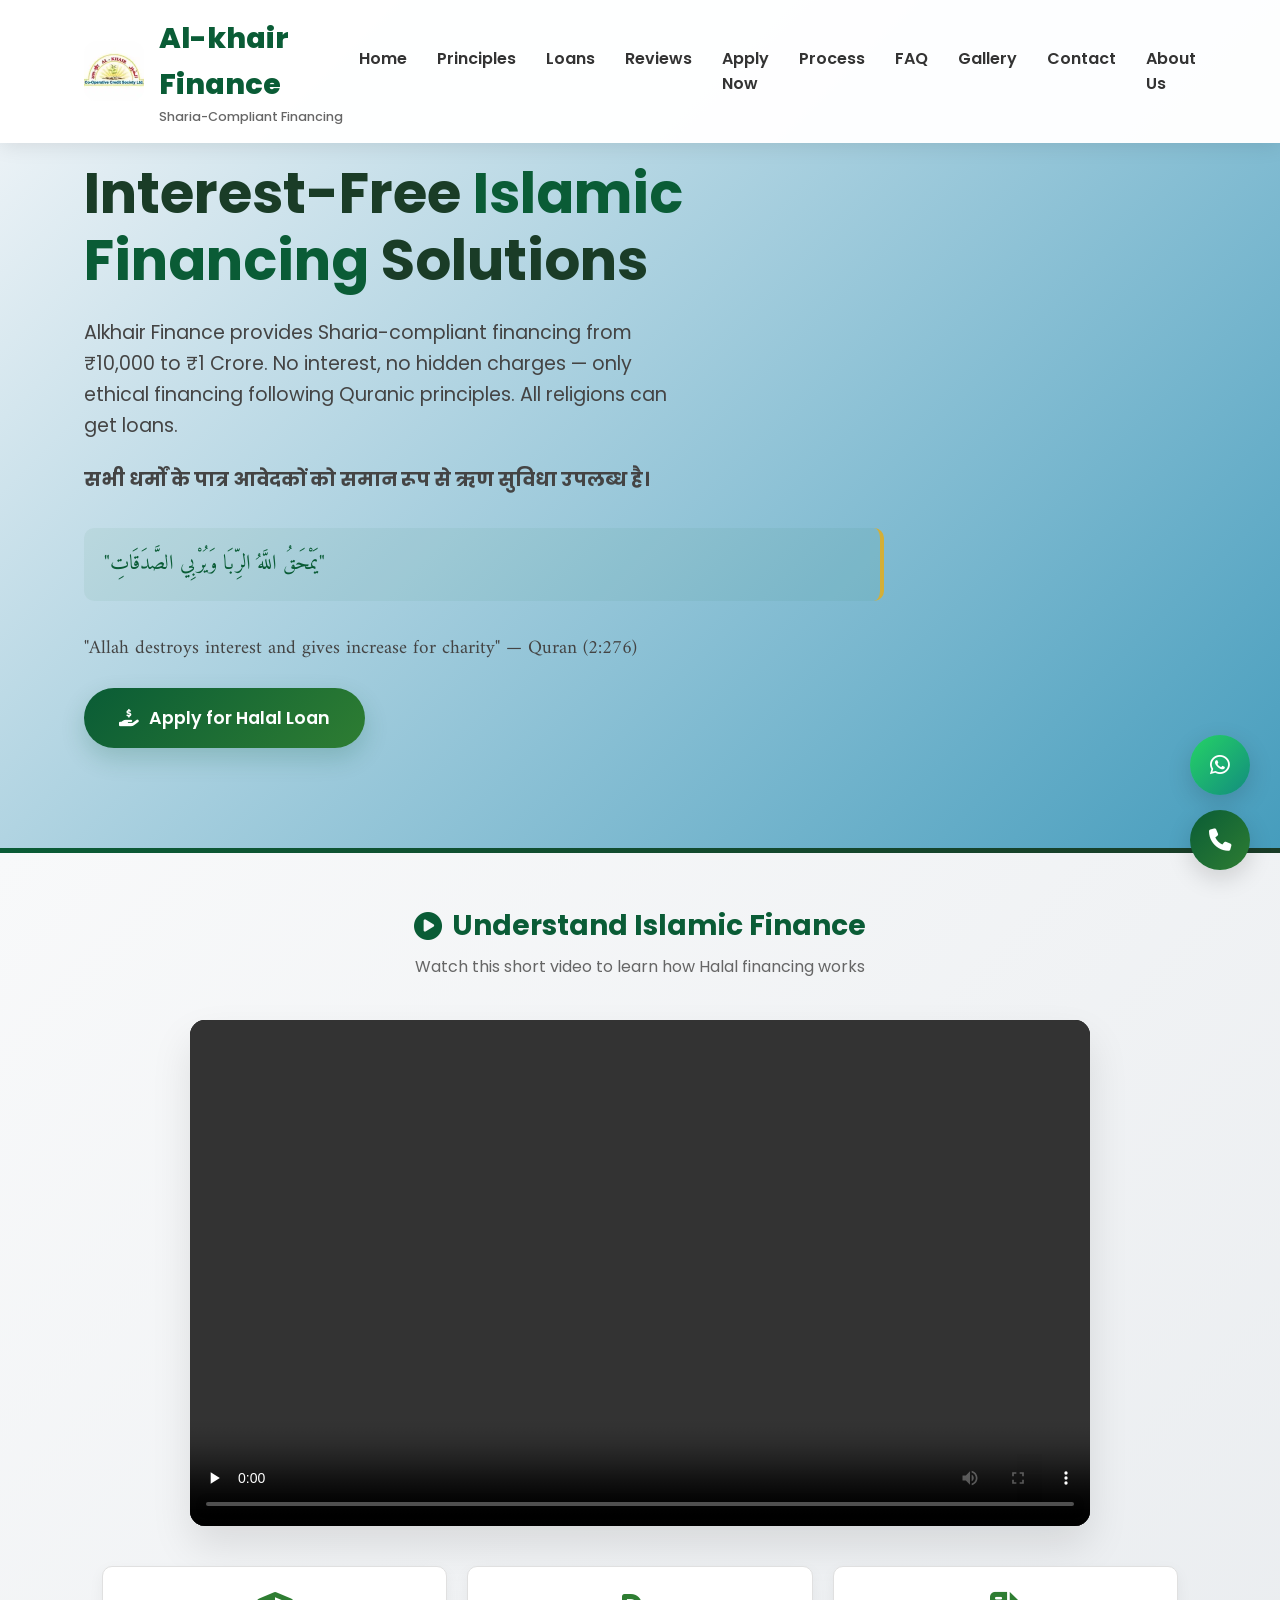
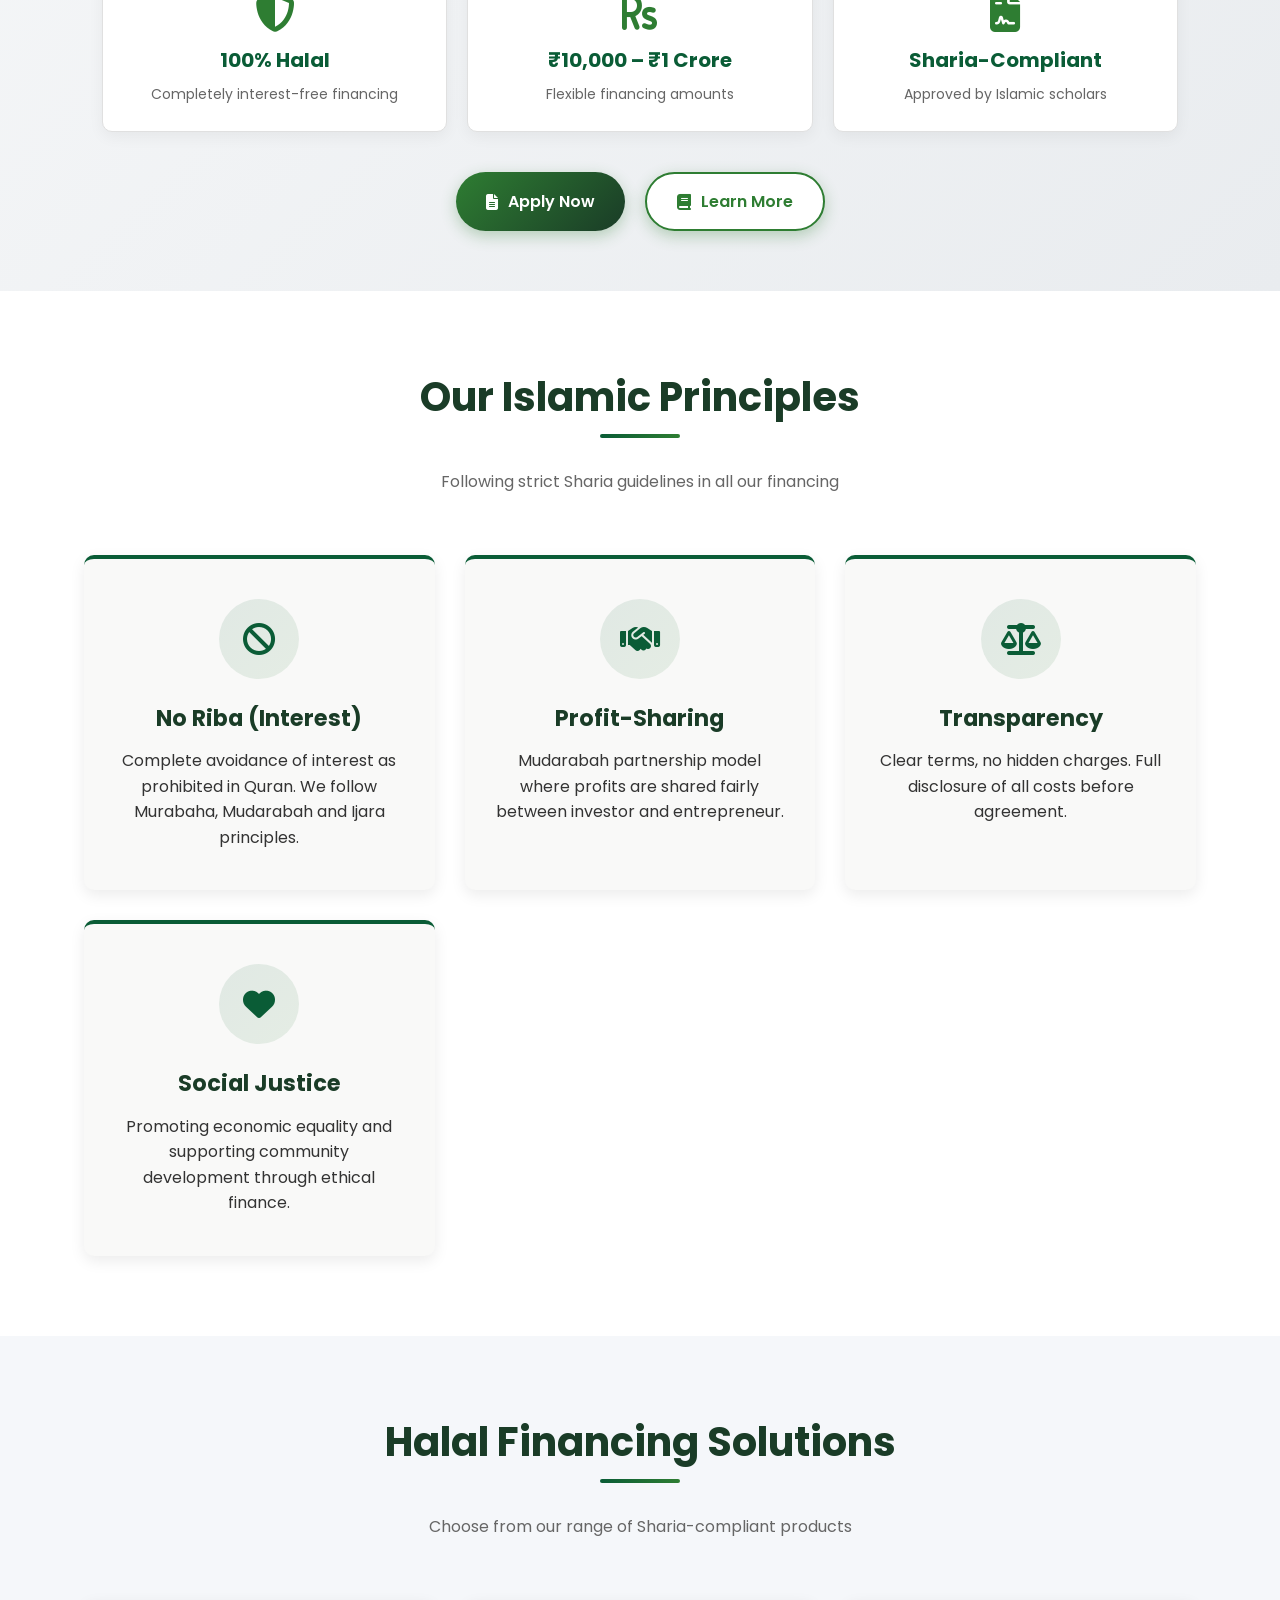
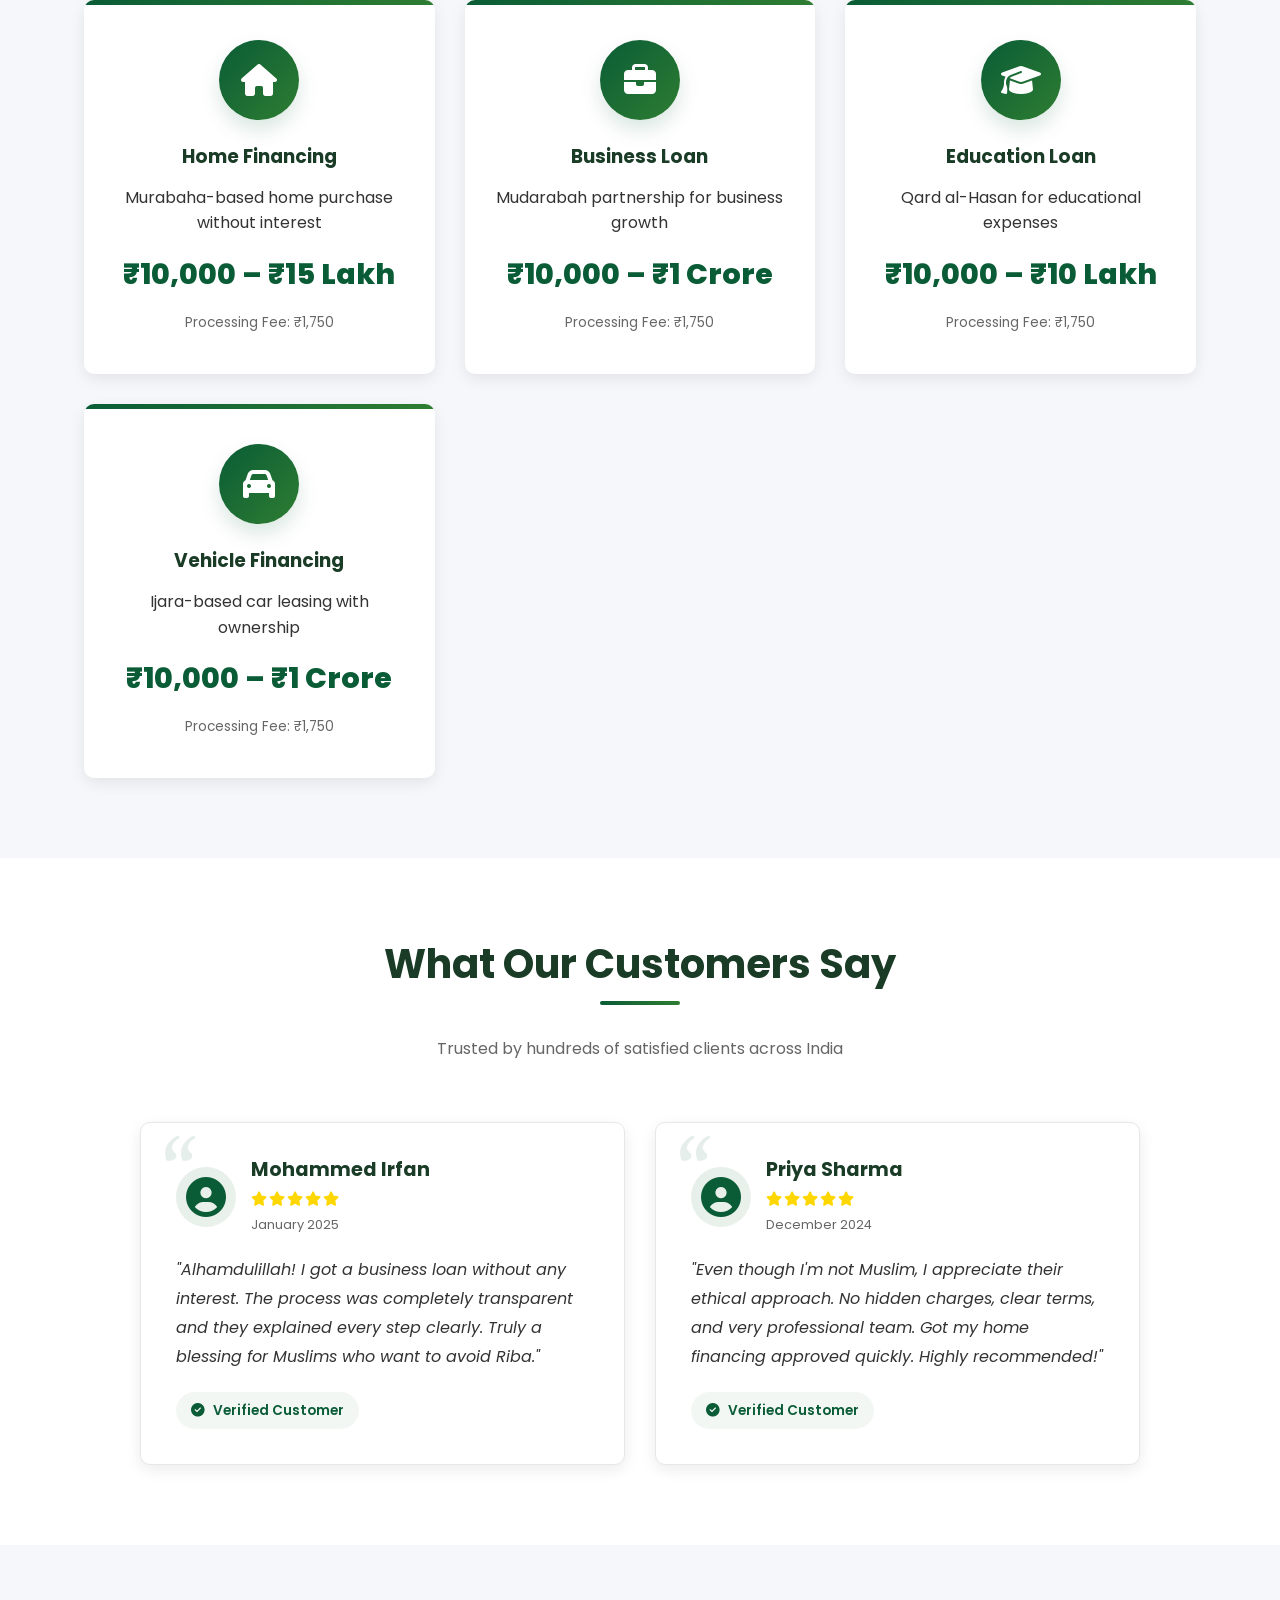
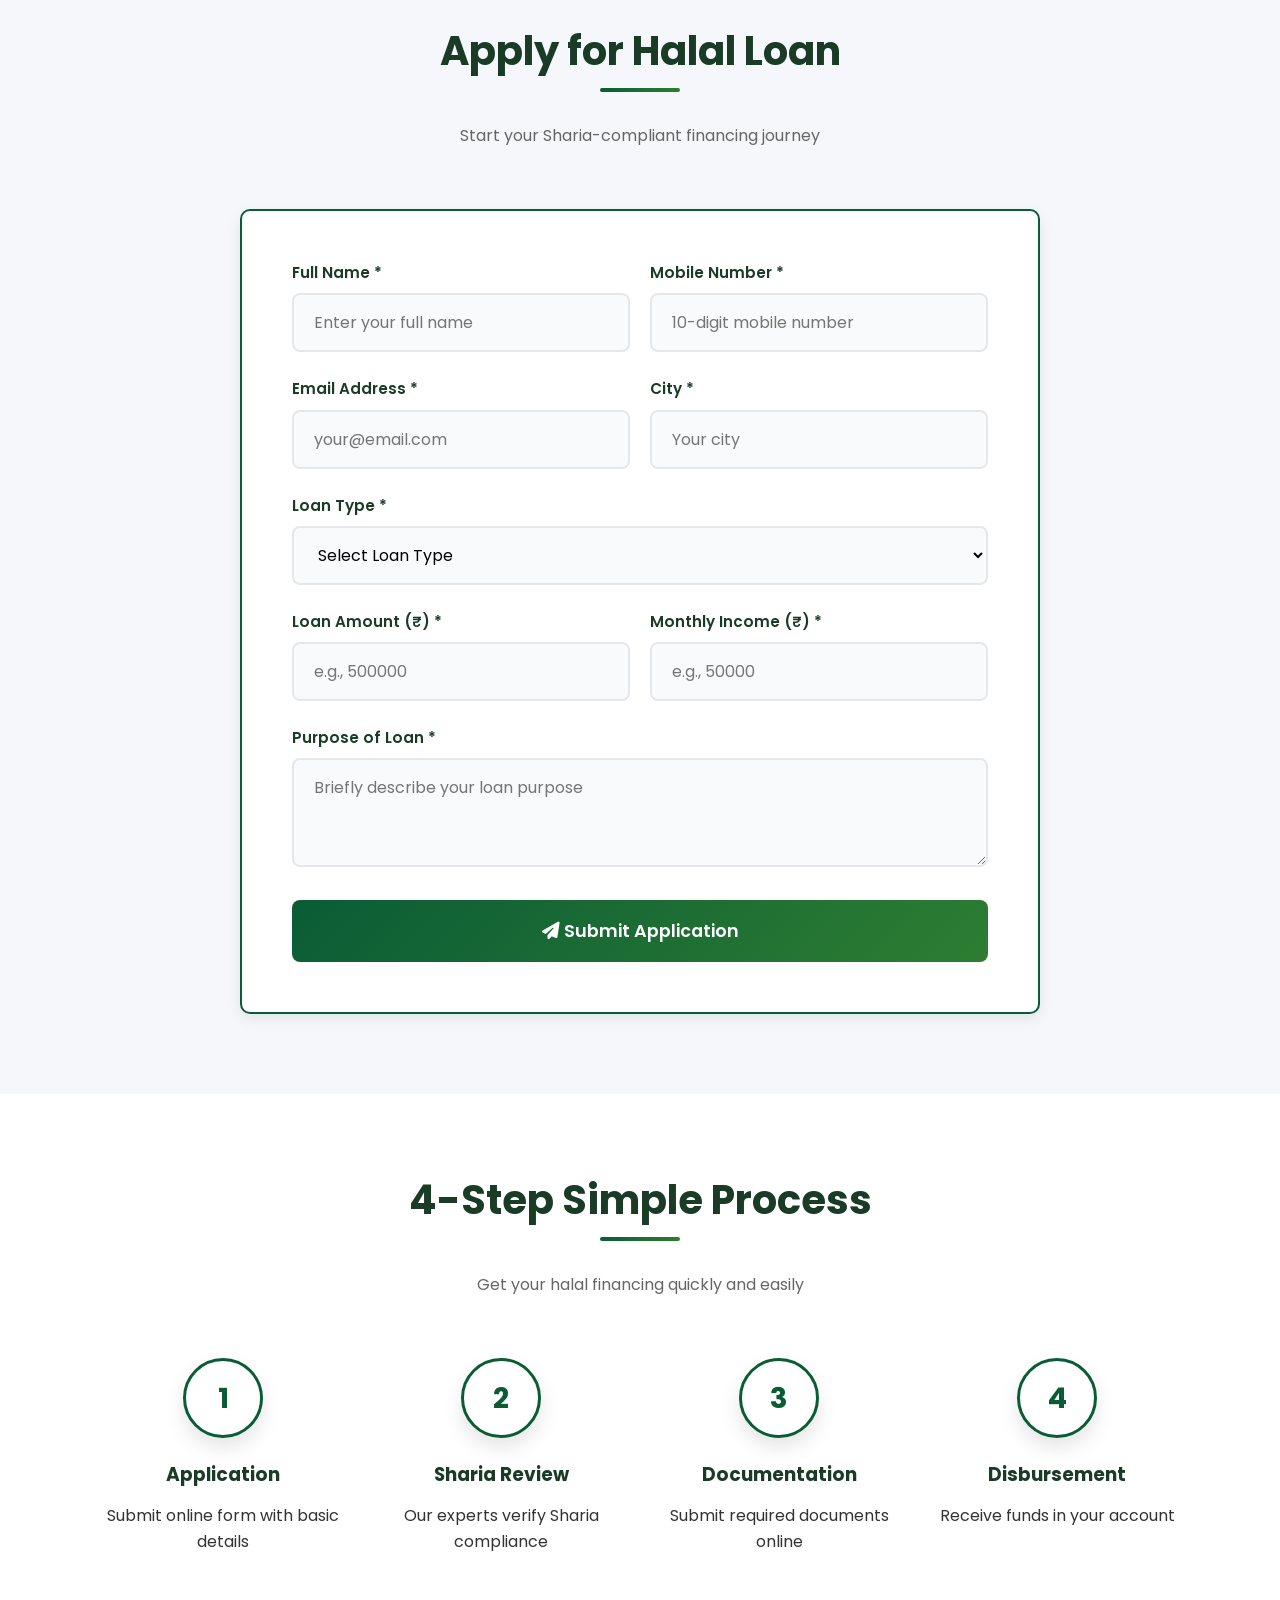
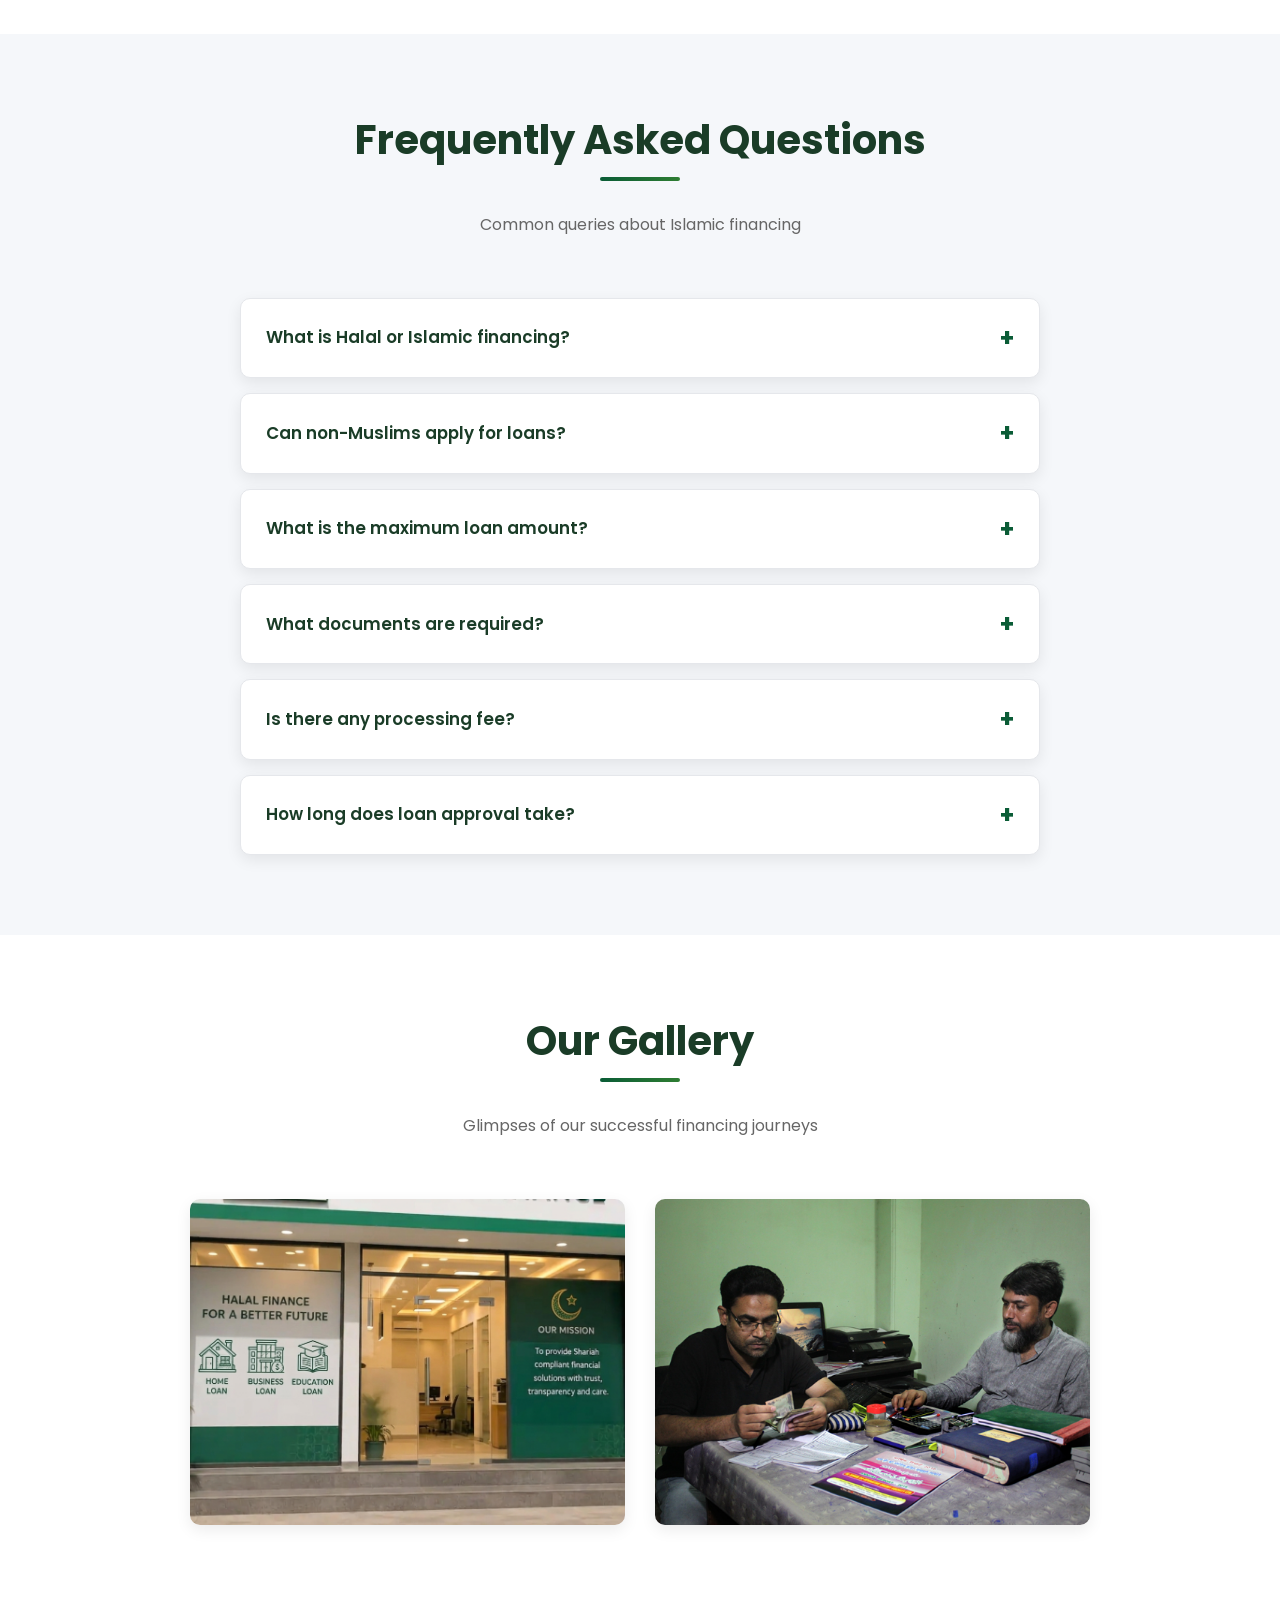
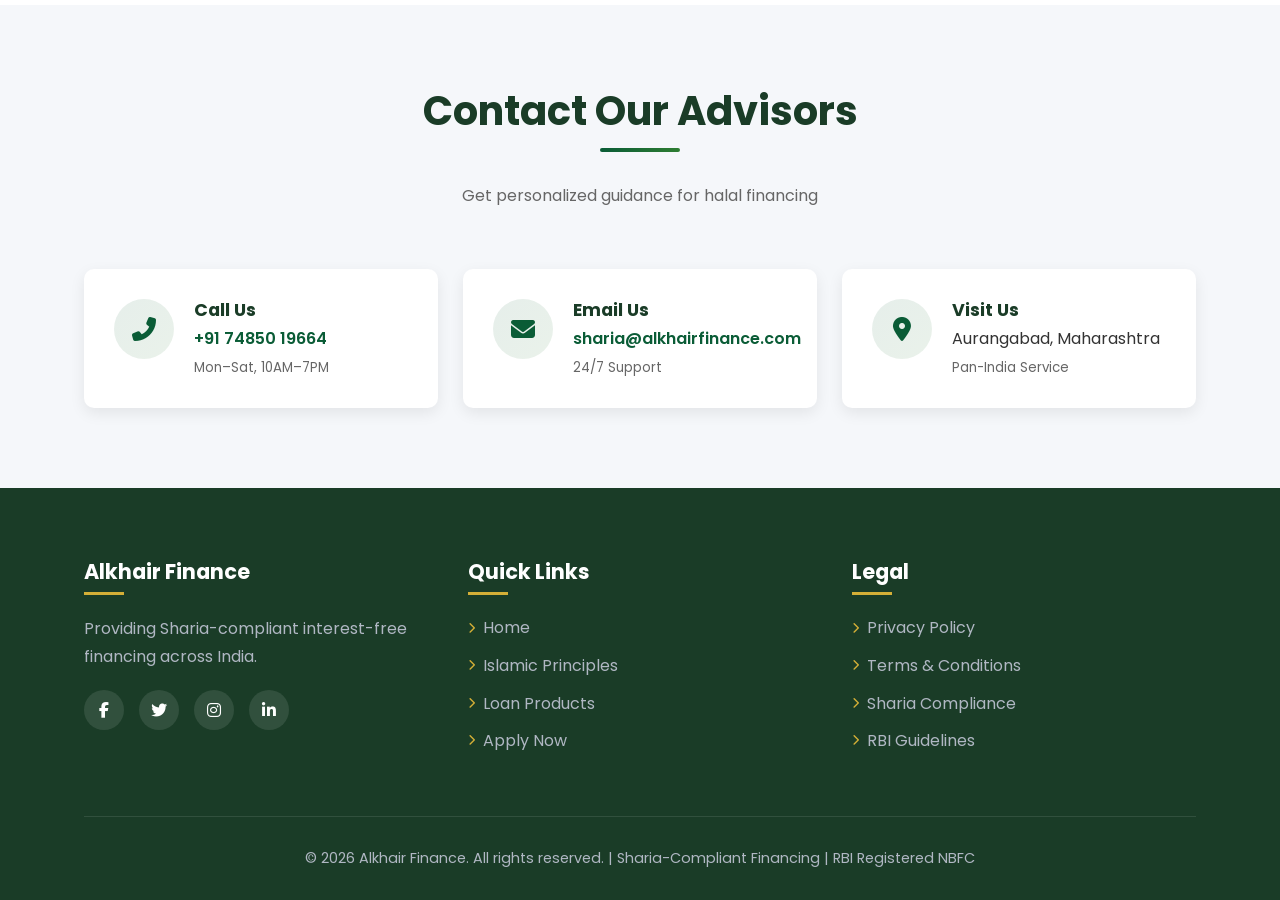
<file: index.html>
<!DOCTYPE html>
<html lang="en" dir="ltr">

<head>
    <meta charset="UTF-8">
    <meta name="viewport" content="width=device-width, initial-scale=1.0">
    <title>Alkhair Finance | Islamic Interest-Free Loans | Halal Financing India</title>
    <meta name="google-site-verification" content="g7d1Lr4mHFl20juUjgK6u1q6vtopA5GjrL1BjZOgslM" />
    <meta name="description"
        content="Alkhair Finance: Sharia-compliant interest-free loans in India. Get ₹10,000 to ₹1 Crore halal financing for business, home, education, vehicle. No Riba, 100% Islamic. All religions welcome.">
    <meta name="keywords"
        content="islamic loan india, halal financing, interest free loan, sharia compliant finance, murabaha loan, mudarabah financing, no interest business loan, islamic banking india, halal loan aurangabad">
    <meta name="author" content="Alkhair Finance">
    <meta name="robots" content="index, follow, max-image-preview:large">
    <meta name="googlebot" content="index, follow">
    <link rel="canonical" href="https://alkhair-finance.github.io/">
    <meta property="og:type" content="website">
    <meta property="og:url" content="https://alkhair-finance.github.io/">
    <meta property="og:title" content="Alkhair Finance | Halal Loans Without Interest">
    <meta property="og:description"
        content="Sharia-compliant financing solutions. Get loans without interest. ₹10,000 to ₹1 Crore halal financing for all needs.">
    <meta property="og:image" content="https://alkhair-finance.github.io/alkhair-logo.webp">
    <meta property="og:site_name" content="Alkhair Finance">
    <meta property="og:locale" content="en_IN">
    <meta name="twitter:card" content="summary_large_image">
    <meta name="twitter:url" content="https://alkhair-finance.github.io/">
    <meta name="twitter:title" content="Alkhair Finance | Halal Loans Without Interest">
    <meta name="twitter:description"
        content="Sharia-compliant financing solutions. Get loans without interest. ₹10,000 to ₹1 Crore halal financing.">
    <meta name="twitter:image" content="https://alkhair-finance.github.io/alkhair-logo.webp">
    <link rel="apple-touch-icon" href="alkhair-logo.webp">
    <link rel="preconnect" href="https://fonts.googleapis.com">
    <link rel="preconnect" href="https://fonts.gstatic.com" crossorigin>
    <link rel="preconnect" href="https://cdnjs.cloudflare.com" crossorigin>
    <link
        href="https://fonts.googleapis.com/css2?family=Poppins:wght@400;600;700&family=Amiri:wght@400;700&display=swap"
        rel="stylesheet" media="print" onload="this.media='all'">
    <noscript>
        <link
            href="https://fonts.googleapis.com/css2?family=Poppins:wght@400;600;700&family=Amiri:wght@400;700&display=swap"
            rel="stylesheet">
    </noscript>
    <link rel="stylesheet" href="https://cdnjs.cloudflare.com/ajax/libs/font-awesome/6.4.0/css/all.min.css"
        media="print" onload="this.media='all'" crossorigin="anonymous">
    <noscript>
        <link rel="stylesheet" href="https://cdnjs.cloudflare.com/ajax/libs/font-awesome/6.4.0/css/all.min.css">
    </noscript>
    <style>
        :root {
            --primary: #0A5C36;
            --accent: #2E7D32;
            --dark: #1A3C27;
            --text: #333;
            --gray: #666;
            --radius: 10px;
            --gold: #D4AF37;
            --transition: .3s ease
        }

        * {
            margin: 0;
            padding: 0;
            box-sizing: border-box
        }

        html {
            scroll-behavior: smooth;
            -webkit-text-size-adjust: 100%
        }

        body {
            font-family: Poppins, sans-serif;
            background: #fff;
            line-height: 1.6;
            overflow-x: hidden;
            color: var(--text);
            font-size: 16px
        }

        h1,
        h2,
        h3 {
            font-weight: 700;
            line-height: 1.3;
            margin-bottom: 1rem;
            color: var(--dark)
        }

        a {
            text-decoration: none;
            color: inherit
        }

        img {
            max-width: 100%;
            height: auto;
            display: block
        }

        ul {
            list-style: none
        }

        .container {
            width: 90%;
            max-width: 1200px;
            margin: 0 auto;
            padding: 0 20px
        }

        .skip-link {
            position: absolute;
            top: -1000px;
            left: 50%;
            transform: translateX(-50%);
            background: var(--primary);
            color: #fff;
            padding: 12px 24px;
            border-radius: 0 0 8px 8px;
            font-weight: 700;
            z-index: 9999
        }

        .skip-link:focus {
            top: 0
        }

        header {
            background: rgba(255, 255, 255, .98);
            box-shadow: 0 2px 20px rgba(0, 0, 0, .1);
            position: fixed;
            top: 0;
            width: 100%;
            z-index: 1000;
            padding: 15px 0
        }

        .header-container {
            display: flex;
            justify-content: space-between;
            align-items: center
        }

        .logo-container {
            display: flex;
            align-items: center;
            gap: 15px
        }

        .logo-img {
            width: 60px;
            height: 60px;
            border-radius: 12px;
            object-fit: contain
        }

        .logo-text {
            display: flex;
            flex-direction: column
        }

        .logo-main {
            font-size: 1.8rem;
            font-weight: 800;
            color: var(--primary)
        }

        .logo-tagline {
            font-size: .8rem;
            color: var(--gray);
            font-weight: 500
        }

        .nav-menu {
            display: flex;
            gap: 30px
        }

        .nav-menu a {
            font-size: 1rem;
            font-weight: 600;
            padding: 8px 0;
            color: var(--text);
            position: relative;
            transition: color var(--transition)
        }

        .nav-menu a::after {
            content: '';
            position: absolute;
            bottom: 0;
            left: 0;
            width: 0;
            height: 2px;
            background: var(--primary);
            transition: width var(--transition)
        }

        .nav-menu a:hover,
        .nav-menu a:focus-visible {
            color: var(--primary)
        }

        .nav-menu a:hover::after,
        .nav-menu a:focus-visible::after {
            width: 100%
        }

        .mobile-toggle {
            display: none;
            background: none;
            border: none;
            font-size: 1.5rem;
            cursor: pointer;
            color: var(--primary);
            padding: 5px
        }

        .hero {
            padding: 160px 0 100px;
            background: linear-gradient(135deg, #f7f8fa 0%, #469dbd 100%);
            min-height: 700px;
            display: flex;
            align-items: center;
            position: relative;
            overflow: hidden
        }

        .hero-content {
            max-width: 800px;
            z-index: 2;
            position: relative
        }

        .hero h1 {
            font-size: 3.5rem;
            line-height: 1.2;
            margin-bottom: 1.5rem
        }

        .hero h1 span {
            color: var(--primary)
        }

        .hero p {
            font-size: 1.2rem;
            color: #444;
            max-width: 600px;
            margin-bottom: 1.5rem
        }

        .hindi-note {
            font-weight: 700;
            font-size: 1.1rem;
            color: var(--dark);
            margin-bottom: 2rem
        }

        .islamic-quote {
            font-family: Amiri, serif;
            font-size: 1.3rem;
            color: var(--primary);
            padding: 20px;
            background: rgba(10, 92, 54, .05);
            border-radius: var(--radius);
            border-right: 4px solid var(--gold);
            margin: 2rem 0
        }

        .quote-translation {
            font-family: Amiri, serif;
            font-size: 1rem;
            color: var(--gray);
            margin-bottom: 2rem
        }

        .cta-button {
            display: inline-flex;
            align-items: center;
            gap: 10px;
            background: linear-gradient(135deg, var(--primary), var(--accent));
            color: #fff;
            padding: 16px 35px;
            border-radius: 50px;
            font-size: 1.1rem;
            font-weight: 600;
            transition: transform var(--transition), box-shadow var(--transition);
            box-shadow: 0 10px 25px rgba(10, 92, 54, .2)
        }

        .cta-button:hover,
        .cta-button:focus-visible {
            transform: translateY(-3px);
            box-shadow: 0 15px 35px rgba(10, 92, 54, .3)
        }

        @media(max-width:768px) {
            .hero {
                padding: 140px 0 60px;
                min-height: 600px
            }

            .hero h1 {
                font-size: 2.2rem
            }

            .hero p {
                font-size: 1.05rem
            }

            .logo-main {
                font-size: 1.4rem
            }

            .logo-tagline {
                font-size: .7rem
            }

            .logo-img {
                width: 50px;
                height: 50px
            }

            .mobile-toggle {
                display: block
            }

            .nav-menu {
                display: none;
                position: fixed;
                top: 80px;
                left: 0;
                width: 100%;
                background: #fff;
                flex-direction: column;
                padding: 20px;
                box-shadow: 0 10px 30px rgba(0, 0, 0, .1);
                border-radius: 0 0 20px 20px
            }

            .nav-menu.active {
                display: flex
            }

            .nav-menu a {
                padding: 12px 0;
                border-bottom: 1px solid #f0f0f0;
                font-size: .95rem
            }

            .nav-menu a:last-child {
                border-bottom: none
            }
        }

        @media(max-width:480px) {
            .hero h1 {
                font-size: 1.8rem
            }

            .container {
                padding: 0 15px
            }
        }
    </style>
    <link rel="preload" href="style.css" as="style" onload="this.onload=null;this.rel='stylesheet'">
    <noscript>
        <link rel="stylesheet" href="style.css">
    </noscript>
    <script type="application/ld+json">
    {
        "@context":"https://schema.org",
        "@type":"FinancialService",
        "name":"Alkhair Finance",
        "description":"Sharia-compliant interest-free Islamic financing in India. Halal loans from ₹10,000 to ₹1 Crore.",
        "url":"https://alkhair-finance.github.io/",
        "logo":"https://alkhair-finance.github.io/alkhair-logo.webp",
        "image":"https://alkhair-finance.github.io/alkhair-logo.webp",
        "telephone":"+917485019664",
        "email":"sharia@alkhairfinance.com",
        "priceRange":"₹10,000 - ₹1,00,00,000",
        "address":{"@type":"PostalAddress","addressLocality":"Aurangabad","addressRegion":"Maharashtra","addressCountry":"IN"},
        "areaServed":"IN",
        "openingHours":"Mo-Sa 10:00-19:00",
        "sameAs":["https://www.facebook.com/alkhairfinance","https://www.instagram.com/alkhairfinance","https://www.linkedin.com/company/alkhairfinance"],
        "aggregateRating":{"@type":"AggregateRating","ratingValue":"4.9","reviewCount":"127"}
    }
    </script>
    <script type="application/ld+json">
    {
        "@context":"https://schema.org",
        "@type":"FAQPage",
        "mainEntity":[
            {"@type":"Question","name":"What is Halal or Islamic financing?","acceptedAnswer":{"@type":"Answer","text":"Halal financing follows Sharia law which prohibits interest (Riba). Instead, we use models like Murabaha, Mudarabah, and Ijara where profit is earned through trade, partnership, or leasing - not interest."}},
            {"@type":"Question","name":"Can non-Muslims apply for loans?","acceptedAnswer":{"@type":"Answer","text":"Yes, absolutely! All religions are welcome to apply. Our financing is ethical and transparent for everyone."}},
            {"@type":"Question","name":"What is the maximum loan amount?","acceptedAnswer":{"@type":"Answer","text":"We offer financing from ₹10,000 up to ₹1 Crore depending on the loan type and eligibility."}},
            {"@type":"Question","name":"What documents are required?","acceptedAnswer":{"@type":"Answer","text":"Basic KYC documents (Aadhaar, PAN), income proof, and purpose of loan. Our advisor will guide you through the exact requirements."}},
            {"@type":"Question","name":"Is there any processing fee?","acceptedAnswer":{"@type":"Answer","text":"Yes, there is a nominal processing fee of ₹1,750 for all loan types. There are no hidden charges."}}
        ]
    }
    </script>
    <script type="application/ld+json">
    {
        "@context":"https://schema.org",
        "@type":"BreadcrumbList",
        "itemListElement":[
            {"@type":"ListItem","position":1,"name":"Home","item":"https://alkhair-finance.github.io/"},
            {"@type":"ListItem","position":2,"name":"Halal Loans","item":"https://alkhair-finance.github.io/#loans"},
            {"@type":"ListItem","position":3,"name":"Apply Now","item":"https://alkhair-finance.github.io/#apply"}
        ]
    }
    </script>
    <noscript>
        <style>
            [data-animate] {
                opacity: 1 !important;
                transform: none !important;
            }
        </style>
    </noscript>
</head>

<body>
    <a href="#main-content" class="skip-link">Skip to main content</a>
    <header id="header" role="banner">
        <div class="container header-container">
            <a href="#" class="logo-container" aria-label="Alkhair Finance Home">
                <img src="alkhair-logo.webp" alt="Alkhair Finance Logo" class="logo-img" width="60" height="60"
                    loading="eager" decoding="async">
                <div class="logo-text">
                    <span class="logo-main">Al-khair Finance</span>
                    <span class="logo-tagline">Sharia-Compliant Financing</span>
                </div>
            </a>
            <button class="mobile-toggle" id="mobileToggle" aria-label="Toggle navigation menu" aria-expanded="false">
                <i class="fas fa-bars" aria-hidden="true"></i>
            </button>
            <nav role="navigation" aria-label="Main navigation">
                <ul class="nav-menu" id="navMenu">
                    <li><a href="#home">Home</a></li>
                    <li><a href="#principles">Principles</a></li>
                    <li><a href="#loans">Loans</a></li>
                    <li><a href="#reviews">Reviews</a></li>
                    <li><a href="#apply">Apply Now</a></li>
                    <li><a href="#process">Process</a></li>
                    <li><a href="#faq">FAQ</a></li>
                    <li><a href="#gallery">Gallery</a></li>
                    <li><a href="#contact">Contact</a></li>
                    <li><a href="about.html">About Us</a></li>
                </ul>
            </nav>
        </div>
    </header>

    <main id="main-content" role="main">
        <section class="hero" id="home" aria-label="Hero banner">
            <div class="container">
                <div class="hero-content">
                    <h1>Interest-Free <span>Islamic Financing</span> Solutions</h1>
                    <p>Alkhair Finance provides Sharia-compliant financing from ₹10,000 to ₹1 Crore. No interest, no
                        hidden charges — only ethical financing following Quranic principles. All religions can get
                        loans.</p>
                    <p class="hindi-note">सभी धर्मों के पात्र आवेदकों को समान रूप से ऋण सुविधा उपलब्ध है।</p>
                    <div class="islamic-quote" lang="ar">"يَمْحَقُ اللَّهُ الرِّبَا وَيُرْبِي الصَّدَقَاتِ"</div>
                    <p class="quote-translation">"Allah destroys interest and gives increase for charity" — Quran
                        (2:276)</p>
                    <a href="#apply" class="cta-button"><i class="fas fa-hand-holding-usd" aria-hidden="true"></i> Apply
                        for Halal Loan</a>
                </div>
            </div>
        </section>
        <section class="video-section" id="video" aria-label="Islamic finance video">
            <div class="container">
                <div class="section-header">
                    <h2><i class="fas fa-play-circle" aria-hidden="true"></i> Understand Islamic Finance</h2>
                    <p>Watch this short video to learn how Halal financing works</p>
                </div>
                <div class="video-container">
                    <video id="finance-video" controls preload="none" width="640" height="360"
                        aria-label="Islamic finance explainer video">
                        <source src="videos/finance-video.mp4" type="video/mp4">
                        Your browser does not support the video tag.
                    </video>
                </div>
                <div class="video-info">
                    <div class="info-box"><i class="fas fa-shield-alt" aria-hidden="true"></i>
                        <h3>100% Halal</h3>
                        <p>Completely interest-free financing</p>
                    </div>
                    <div class="info-box"><i class="fas fa-rupee-sign" aria-hidden="true"></i>
                        <h3>₹10,000 – ₹1 Crore</h3>
                        <p>Flexible financing amounts</p>
                    </div>
                    <div class="info-box"><i class="fas fa-file-contract" aria-hidden="true"></i>
                        <h3>Sharia-Compliant</h3>
                        <p>Approved by Islamic scholars</p>
                    </div>
                </div>
                <div class="video-cta">
                    <a href="#apply" class="video-button"><i class="fas fa-file-alt" aria-hidden="true"></i> Apply
                        Now</a>
                    <a href="#principles" class="video-button secondary"><i class="fas fa-book" aria-hidden="true"></i>
                        Learn More</a>
                </div>
            </div>
        </section>
        <section class="section principles" id="principles" aria-label="Islamic principles">
            <div class="container">
                <div class="section-title">
                    <h2>Our Islamic Principles</h2>
                    <p>Following strict Sharia guidelines in all our financing</p>
                </div>
                <div class="principles-grid">
                    <article class="principle-card" data-animate>
                        <div class="principle-icon"><i class="fas fa-ban" aria-hidden="true"></i></div>
                        <h3>No Riba (Interest)</h3>
                        <p>Complete avoidance of interest as prohibited in Quran. We follow Murabaha, Mudarabah and
                            Ijara principles.</p>
                    </article>
                    <article class="principle-card" data-animate>
                        <div class="principle-icon"><i class="fas fa-handshake" aria-hidden="true"></i></div>
                        <h3>Profit-Sharing</h3>
                        <p>Mudarabah partnership model where profits are shared fairly between investor and
                            entrepreneur.</p>
                    </article>
                    <article class="principle-card" data-animate>
                        <div class="principle-icon"><i class="fas fa-balance-scale" aria-hidden="true"></i></div>
                        <h3>Transparency</h3>
                        <p>Clear terms, no hidden charges. Full disclosure of all costs before agreement.</p>
                    </article>
                    <article class="principle-card" data-animate>
                        <div class="principle-icon"><i class="fas fa-heart" aria-hidden="true"></i></div>
                        <h3>Social Justice</h3>
                        <p>Promoting economic equality and supporting community development through ethical finance.</p>
                    </article>
                </div>
            </div>
        </section>
        <section class="section loans" id="loans" aria-label="Loan products">
            <div class="container">
                <div class="section-title">
                    <h2>Halal Financing Solutions</h2>
                    <p>Choose from our range of Sharia-compliant products</p>
                </div>
                <div class="loans-grid">
                    <article class="loan-card" data-animate>
                        <div class="loan-icon"><i class="fas fa-home" aria-hidden="true"></i></div>
                        <h3>Home Financing</h3>
                        <p>Murabaha-based home purchase without interest</p>
                        <div class="loan-amount">₹10,000 – ₹15 Lakh</div>
                        <p class="processing-fee">Processing Fee: ₹1,750</p>
                    </article>
                    <article class="loan-card" data-animate>
                        <div class="loan-icon"><i class="fas fa-briefcase" aria-hidden="true"></i></div>
                        <h3>Business Loan</h3>
                        <p>Mudarabah partnership for business growth</p>
                        <div class="loan-amount">₹10,000 – ₹1 Crore</div>
                        <p class="processing-fee">Processing Fee: ₹1,750</p>
                    </article>
                    <article class="loan-card" data-animate>
                        <div class="loan-icon"><i class="fas fa-graduation-cap" aria-hidden="true"></i></div>
                        <h3>Education Loan</h3>
                        <p>Qard al-Hasan for educational expenses</p>
                        <div class="loan-amount">₹10,000 – ₹10 Lakh</div>
                        <p class="processing-fee">Processing Fee: ₹1,750</p>
                    </article>
                    <article class="loan-card" data-animate>
                        <div class="loan-icon"><i class="fas fa-car" aria-hidden="true"></i></div>
                        <h3>Vehicle Financing</h3>
                        <p>Ijara-based car leasing with ownership</p>
                        <div class="loan-amount">₹10,000 – ₹1 Crore</div>
                        <p class="processing-fee">Processing Fee: ₹1,750</p>
                    </article>
                </div>
            </div>
        </section>
        <section class="section reviews-section" id="reviews" aria-label="Customer reviews">
            <div class="container">
                <div class="section-title">
                    <h2>What Our Customers Say</h2>
                    <p>Trusted by hundreds of satisfied clients across India</p>
                </div>
                <div class="reviews-grid">
                    <article class="review-card" data-animate>
                        <div class="review-header">
                            <div class="reviewer-avatar"><i class="fas fa-user-circle" aria-hidden="true"></i></div>
                            <div class="reviewer-info">
                                <h3>Mohammed Irfan</h3>
                                <div class="review-stars" role="img" aria-label="Rated 5 out of 5 stars"><i
                                        class="fas fa-star" aria-hidden="true"></i><i class="fas fa-star"
                                        aria-hidden="true"></i><i class="fas fa-star" aria-hidden="true"></i><i
                                        class="fas fa-star" aria-hidden="true"></i><i class="fas fa-star"
                                        aria-hidden="true"></i></div><span class="review-date">January 2025</span>
                            </div>
                        </div>
                        <div class="review-body">
                            <p>"Alhamdulillah! I got a business loan without any interest. The process was completely
                                transparent and they explained every step clearly. Truly a blessing for Muslims who want
                                to avoid Riba."</p>
                        </div>
                        <div class="review-verified"><i class="fas fa-check-circle" aria-hidden="true"></i> Verified
                            Customer</div>
                    </article>
                    <article class="review-card" data-animate>
                        <div class="review-header">
                            <div class="reviewer-avatar"><i class="fas fa-user-circle" aria-hidden="true"></i></div>
                            <div class="reviewer-info">
                                <h3>Priya Sharma</h3>
                                <div class="review-stars" role="img" aria-label="Rated 5 out of 5 stars"><i
                                        class="fas fa-star" aria-hidden="true"></i><i class="fas fa-star"
                                        aria-hidden="true"></i><i class="fas fa-star" aria-hidden="true"></i><i
                                        class="fas fa-star" aria-hidden="true"></i><i class="fas fa-star"
                                        aria-hidden="true"></i></div><span class="review-date">December 2024</span>
                            </div>
                        </div>
                        <div class="review-body">
                            <p>"Even though I'm not Muslim, I appreciate their ethical approach. No hidden charges,
                                clear terms, and very professional team. Got my home financing approved quickly. Highly
                                recommended!"</p>
                        </div>
                        <div class="review-verified"><i class="fas fa-check-circle" aria-hidden="true"></i> Verified
                            Customer</div>
                    </article>
                </div>
            </div>
        </section>
        <section class="section form-section" id="apply" aria-label="Loan application form">
            <div class="container">
                <div class="section-title">
                    <h2>Apply for Halal Loan</h2>
                    <p>Start your Sharia-compliant financing journey</p>
                </div>
                <div class="form-container">
                    <form id="loanForm">
                        <div class="form-row">
                            <div class="form-group"><label for="name">Full Name *</label><input type="text" id="name"
                                    name="name" class="form-control" required autocomplete="name"
                                    placeholder="Enter your full name"></div>
                            <div class="form-group"><label for="phone">Mobile Number *</label><input type="tel"
                                    id="phone" name="phone" class="form-control" required autocomplete="tel"
                                    placeholder="10-digit mobile number" pattern="[0-9]{10}"></div>
                        </div>
                        <div class="form-row">
                            <div class="form-group"><label for="email">Email Address *</label><input type="email"
                                    id="email" name="email" class="form-control" required autocomplete="email"
                                    placeholder="your@email.com"></div>
                            <div class="form-group"><label for="city">City *</label><input type="text" id="city"
                                    name="city" class="form-control" required autocomplete="address-level2"
                                    placeholder="Your city"></div>
                        </div>
                        <div class="form-group"><label for="loanType">Loan Type *</label><select id="loanType"
                                name="loanType" class="form-control" required>
                                <option value="">Select Loan Type</option>
                                <option value="home">Home Financing</option>
                                <option value="business">Business Loan</option>
                                <option value="education">Education Loan</option>
                                <option value="vehicle">Vehicle Financing</option>
                                <option value="personal">Personal Financing</option>
                            </select></div>
                        <div class="form-row">
                            <div class="form-group"><label for="amount">Loan Amount (₹) *</label><input type="number"
                                    id="amount" name="amount" class="form-control" min="10000" max="10000000" required
                                    placeholder="e.g., 500000"></div>
                            <div class="form-group"><label for="income">Monthly Income (₹) *</label><input type="number"
                                    id="income" name="income" class="form-control" required placeholder="e.g., 50000">
                            </div>
                        </div>
                        <div class="form-group"><label for="purpose">Purpose of Loan *</label><textarea id="purpose"
                                name="purpose" class="form-control" rows="3" required
                                placeholder="Briefly describe your loan purpose"></textarea></div>
                        <button type="submit" class="submit-btn" id="submitBtn"><i class="fas fa-paper-plane"
                                aria-hidden="true"></i> Submit Application</button>
                        <div id="formMessage" class="form-message" role="alert" aria-live="polite"></div>
                        <div class="spinner" id="formSpinner" aria-hidden="true"></div>
                    </form>
                    <div id="successMessage" class="success-message" role="status">
                        <i class="fas fa-check-circle" aria-hidden="true"></i>
                        <h3>Application Submitted!</h3>
                        <p>Our Sharia advisor will contact you within 24 hours.</p>
                        <p>Reference: <strong>ALK-<span id="refNumber">0000</span></strong></p>
                    </div>
                </div>
            </div>
        </section>
        <section class="section process" id="process" aria-label="Loan process">
            <div class="container">
                <div class="section-title">
                    <h2>4-Step Simple Process</h2>
                    <p>Get your halal financing quickly and easily</p>
                </div>
                <div class="process-steps">
                    <div class="step" data-animate>
                        <div class="step-number">1</div>
                        <h3>Application</h3>
                        <p>Submit online form with basic details</p>
                    </div>
                    <div class="step" data-animate>
                        <div class="step-number">2</div>
                        <h3>Sharia Review</h3>
                        <p>Our experts verify Sharia compliance</p>
                    </div>
                    <div class="step" data-animate>
                        <div class="step-number">3</div>
                        <h3>Documentation</h3>
                        <p>Submit required documents online</p>
                    </div>
                    <div class="step" data-animate>
                        <div class="step-number">4</div>
                        <h3>Disbursement</h3>
                        <p>Receive funds in your account</p>
                    </div>
                </div>
            </div>
        </section>
        <section class="section faq-section" id="faq" aria-label="Frequently asked questions">
            <div class="container">
                <div class="section-title">
                    <h2>Frequently Asked Questions</h2>
                    <p>Common queries about Islamic financing</p>
                </div>
                <div class="faq-grid">
                    <details class="faq-item" data-animate>
                        <summary>What is Halal or Islamic financing?</summary>
                        <p>Halal financing follows Sharia law which prohibits interest (Riba). Instead, we use models
                            like Murabaha, Mudarabah, and Ijara where profit is earned through trade, partnership, or
                            leasing — not interest.</p>
                    </details>
                    <details class="faq-item" data-animate>
                        <summary>Can non-Muslims apply for loans?</summary>
                        <p>Yes, absolutely! All religions are welcome to apply. Our financing is ethical and transparent
                            for everyone.</p>
                    </details>
                    <details class="faq-item" data-animate>
                        <summary>What is the maximum loan amount?</summary>
                        <p>We offer financing from ₹10,000 up to ₹1 Crore depending on the loan type and eligibility
                            criteria.</p>
                    </details>
                    <details class="faq-item" data-animate>
                        <summary>What documents are required?</summary>
                        <p>Basic KYC documents (Aadhaar, PAN), income proof, and purpose of loan. Our advisor will guide
                            you through the exact requirements.</p>
                    </details>
                    <details class="faq-item" data-animate>
                        <summary>Is there any processing fee?</summary>
                        <p>Yes, there is a nominal processing fee of ₹1,750 for all loan types. There are no hidden
                            charges whatsoever.</p>
                    </details>
                    <details class="faq-item" data-animate>
                        <summary>How long does loan approval take?</summary>
                        <p>Once all documents are submitted, approval typically takes 20–30 minutes. Disbursement
                            happens within 1 hour after approval.</p>
                    </details>
                </div>
            </div>
        </section>
        <section class="section gallery-section" id="gallery" aria-label="Gallery">
            <div class="container">
                <div class="section-title">
                    <h2>Our Gallery</h2>
                    <p>Glimpses of our successful financing journeys</p>
                </div>
                <div class="gallery-grid">
                    <div class="gallery-image" data-animate><img src="gallery/Alkhair-office.jpg"
                            alt="Alkhair Finance - Happy customer receiving loan approval" loading="lazy"
                            decoding="async" width="400" height="300"></div>
                    <div class="gallery-image" data-animate><img src="gallery/Loan-distribution.jpg"
                            alt="Alkhair Finance - Sharia compliant financing office" loading="lazy" decoding="async"
                            width="400" height="300"></div>
                </div>
            </div>
        </section>
        <section class="section contact-section" id="contact" aria-label="Contact information">
            <div class="container">
                <div class="section-title">
                    <h2>Contact Our Advisors</h2>
                    <p>Get personalized guidance for halal financing</p>
                </div>
                <div class="contact-grid">
                    <div class="contact-card">
                        <div class="contact-icon"><i class="fas fa-phone-alt" aria-hidden="true"></i></div>
                        <div>
                            <h3>Call Us</h3>
                            <p><a href="tel:+917485019664">+91 74850 19664</a></p><small>Mon–Sat, 10AM–7PM</small>
                        </div>
                    </div>
                    <div class="contact-card">
                        <div class="contact-icon"><i class="fas fa-envelope" aria-hidden="true"></i></div>
                        <div>
                            <h3>Email Us</h3>
                            <p><a href="mailto:sharia@alkhairfinance.com">sharia@alkhairfinance.com</a></p><small>24/7
                                Support</small>
                        </div>
                    </div>
                    <div class="contact-card">
                        <div class="contact-icon"><i class="fas fa-map-marker-alt" aria-hidden="true"></i></div>
                        <div>
                            <h3>Visit Us</h3>
                            <p>Aurangabad, Maharashtra</p><small>Pan-India Service</small>
                        </div>
                    </div>
                </div>
            </div>
        </section>
    </main>
    <footer role="contentinfo">
        <div class="container">
            <div class="footer-grid">
                <div class="footer-column">
                    <h3>Alkhair Finance</h3>
                    <p>Providing Sharia-compliant interest-free financing across India.</p>
                    <div class="social-links">
                        <a href="#" class="social-link" aria-label="Follow us on Facebook"><i class="fab fa-facebook-f"
                                aria-hidden="true"></i></a>
                        <a href="#" class="social-link" aria-label="Follow us on Twitter"><i class="fab fa-twitter"
                                aria-hidden="true"></i></a>
                        <a href="#" class="social-link" aria-label="Follow us on Instagram"><i class="fab fa-instagram"
                                aria-hidden="true"></i></a>
                        <a href="#" class="social-link" aria-label="Follow us on LinkedIn"><i class="fab fa-linkedin-in"
                                aria-hidden="true"></i></a>
                    </div>
                </div>
                <div class="footer-column">
                    <h3>Quick Links</h3>
                    <ul class="footer-links">
                        <li><a href="#home"><i class="fas fa-chevron-right" aria-hidden="true"></i> Home</a></li>
                        <li><a href="#principles"><i class="fas fa-chevron-right" aria-hidden="true"></i> Islamic
                                Principles</a></li>
                        <li><a href="#loans"><i class="fas fa-chevron-right" aria-hidden="true"></i> Loan Products</a>
                        </li>
                        <li><a href="#apply"><i class="fas fa-chevron-right" aria-hidden="true"></i> Apply Now</a></li>
                    </ul>
                </div>
                <div class="footer-column">
                    <h3>Legal</h3>
                    <ul class="footer-links">
                        <li><a href="#"><i class="fas fa-chevron-right" aria-hidden="true"></i> Privacy Policy</a></li>
                        <li><a href="#"><i class="fas fa-chevron-right" aria-hidden="true"></i> Terms & Conditions</a>
                        </li>
                        <li><a href="#"><i class="fas fa-chevron-right" aria-hidden="true"></i> Sharia Compliance</a>
                        </li>
                        <li><a href="#"><i class="fas fa-chevron-right" aria-hidden="true"></i> RBI Guidelines</a></li>
                    </ul>
                </div>
            </div>
            <div class="copyright">
                <p>&copy; <span id="currentYear">2025</span> Alkhair Finance. All rights reserved. | Sharia-Compliant
                    Financing | RBI Registered NBFC</p>
            </div>
        </div>
    </footer>
    <div class="floating-buttons">
        <a href="https://wa.me/917485019664" class="floating-btn whatsapp" target="_blank" rel="noopener noreferrer"
            aria-label="Chat with us on WhatsApp"><i class="fab fa-whatsapp" aria-hidden="true"></i></a>
        <a href="tel:+917485019664" class="floating-btn call" aria-label="Call us"><i class="fas fa-phone"
                aria-hidden="true"></i></a>
    </div>

    <script src="script.js" defer></script>
</body>

</html>
</file>
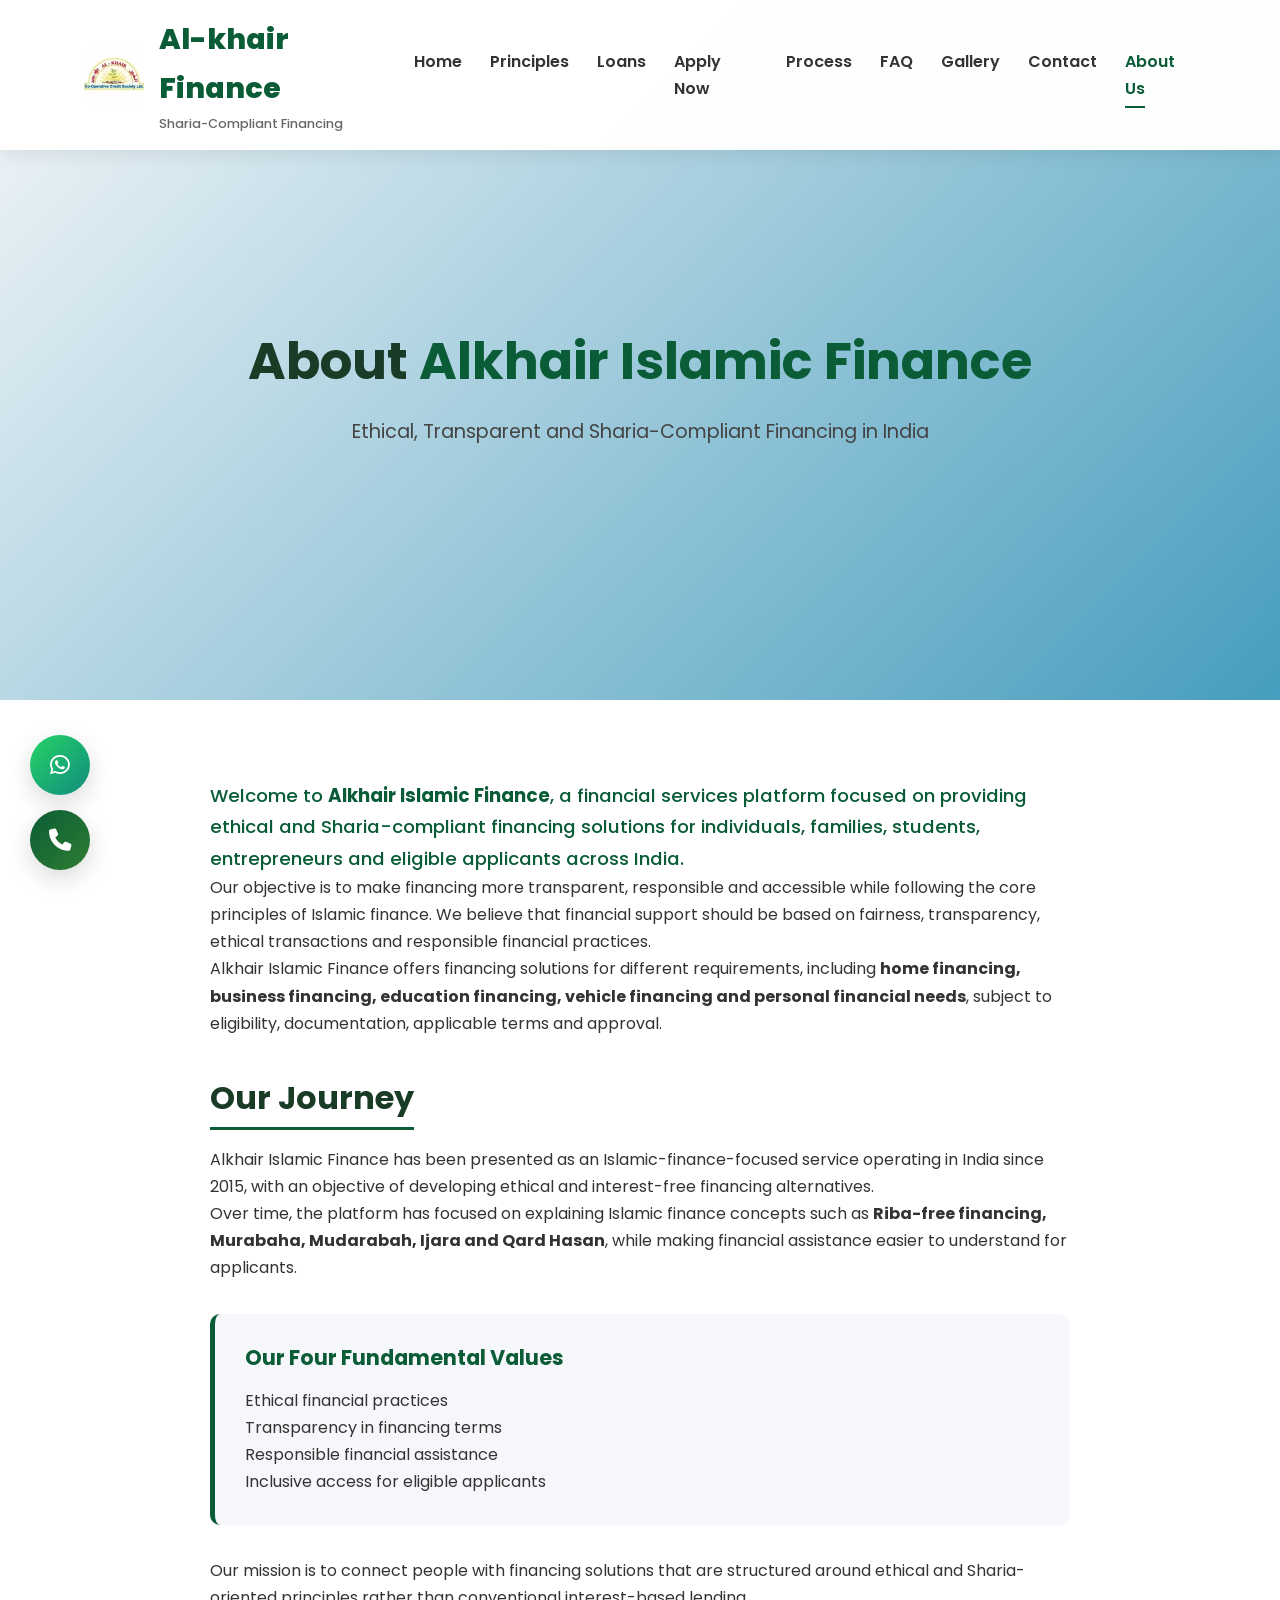
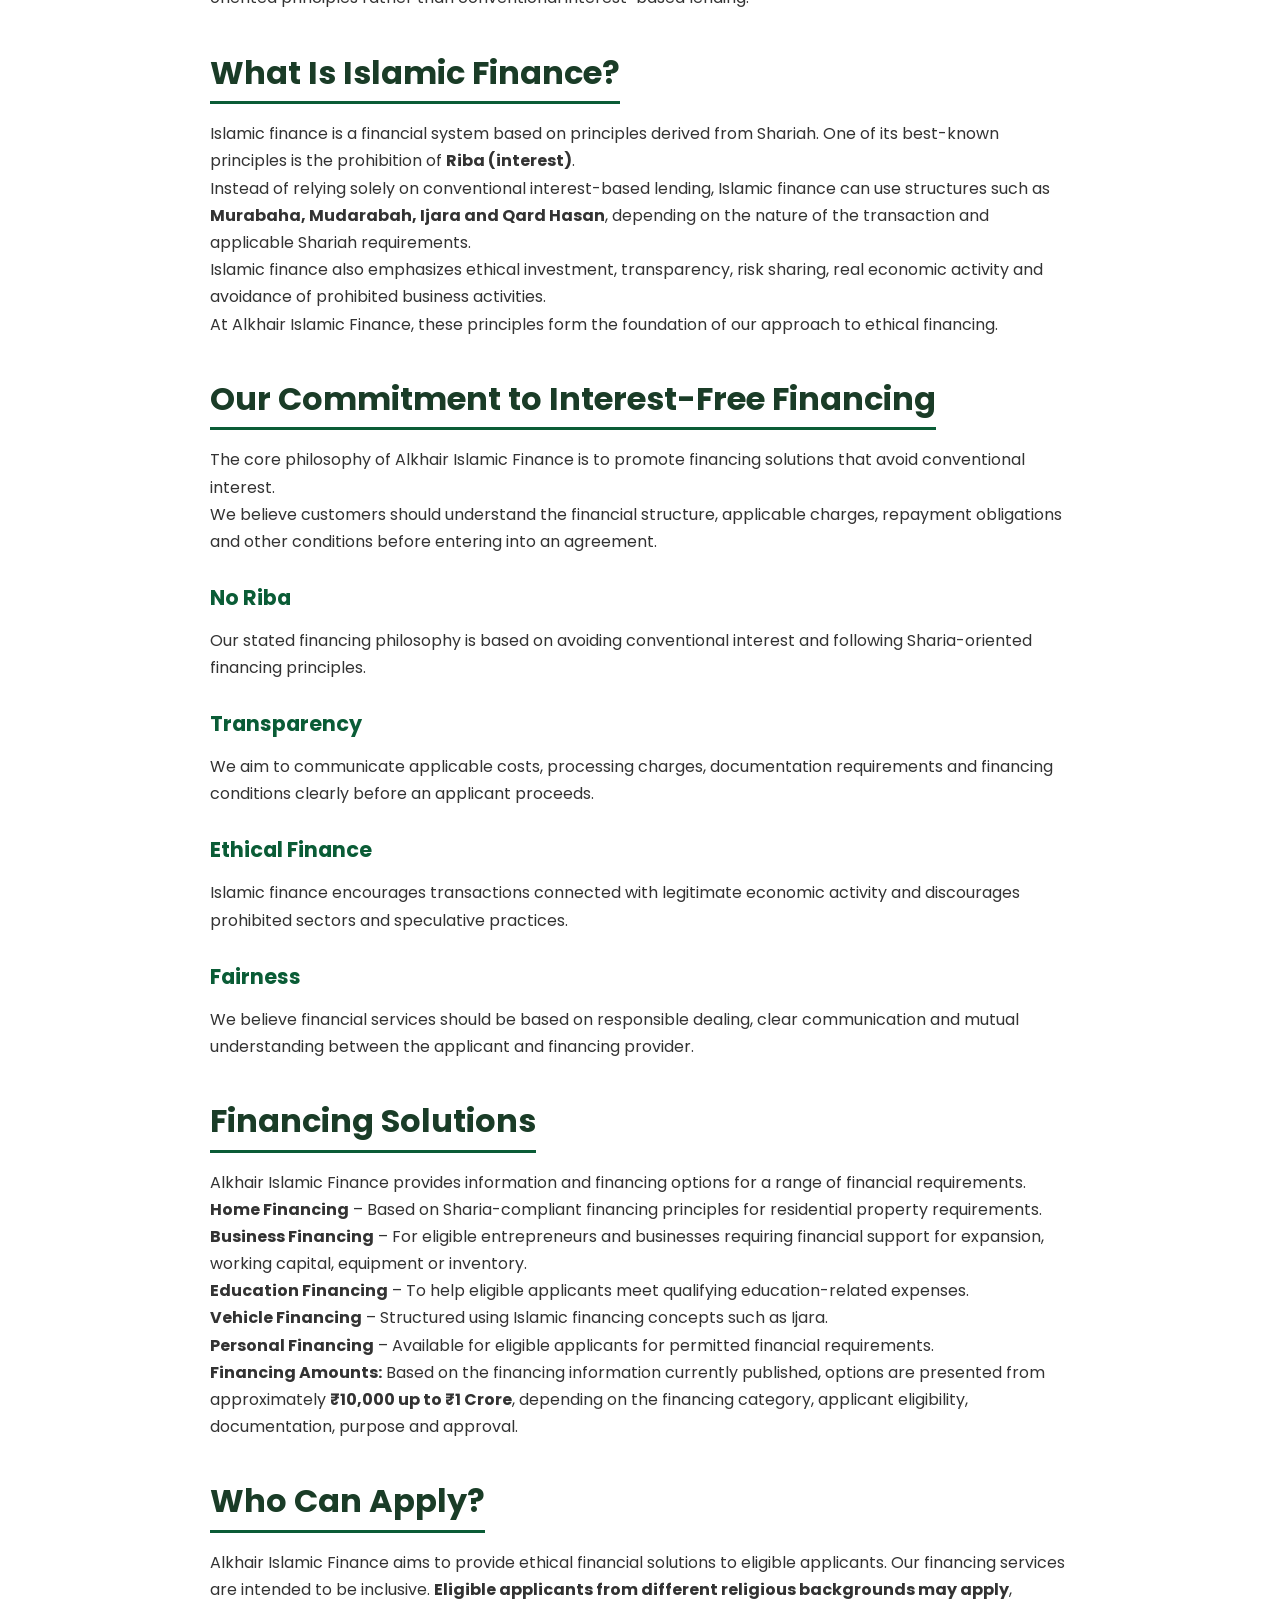
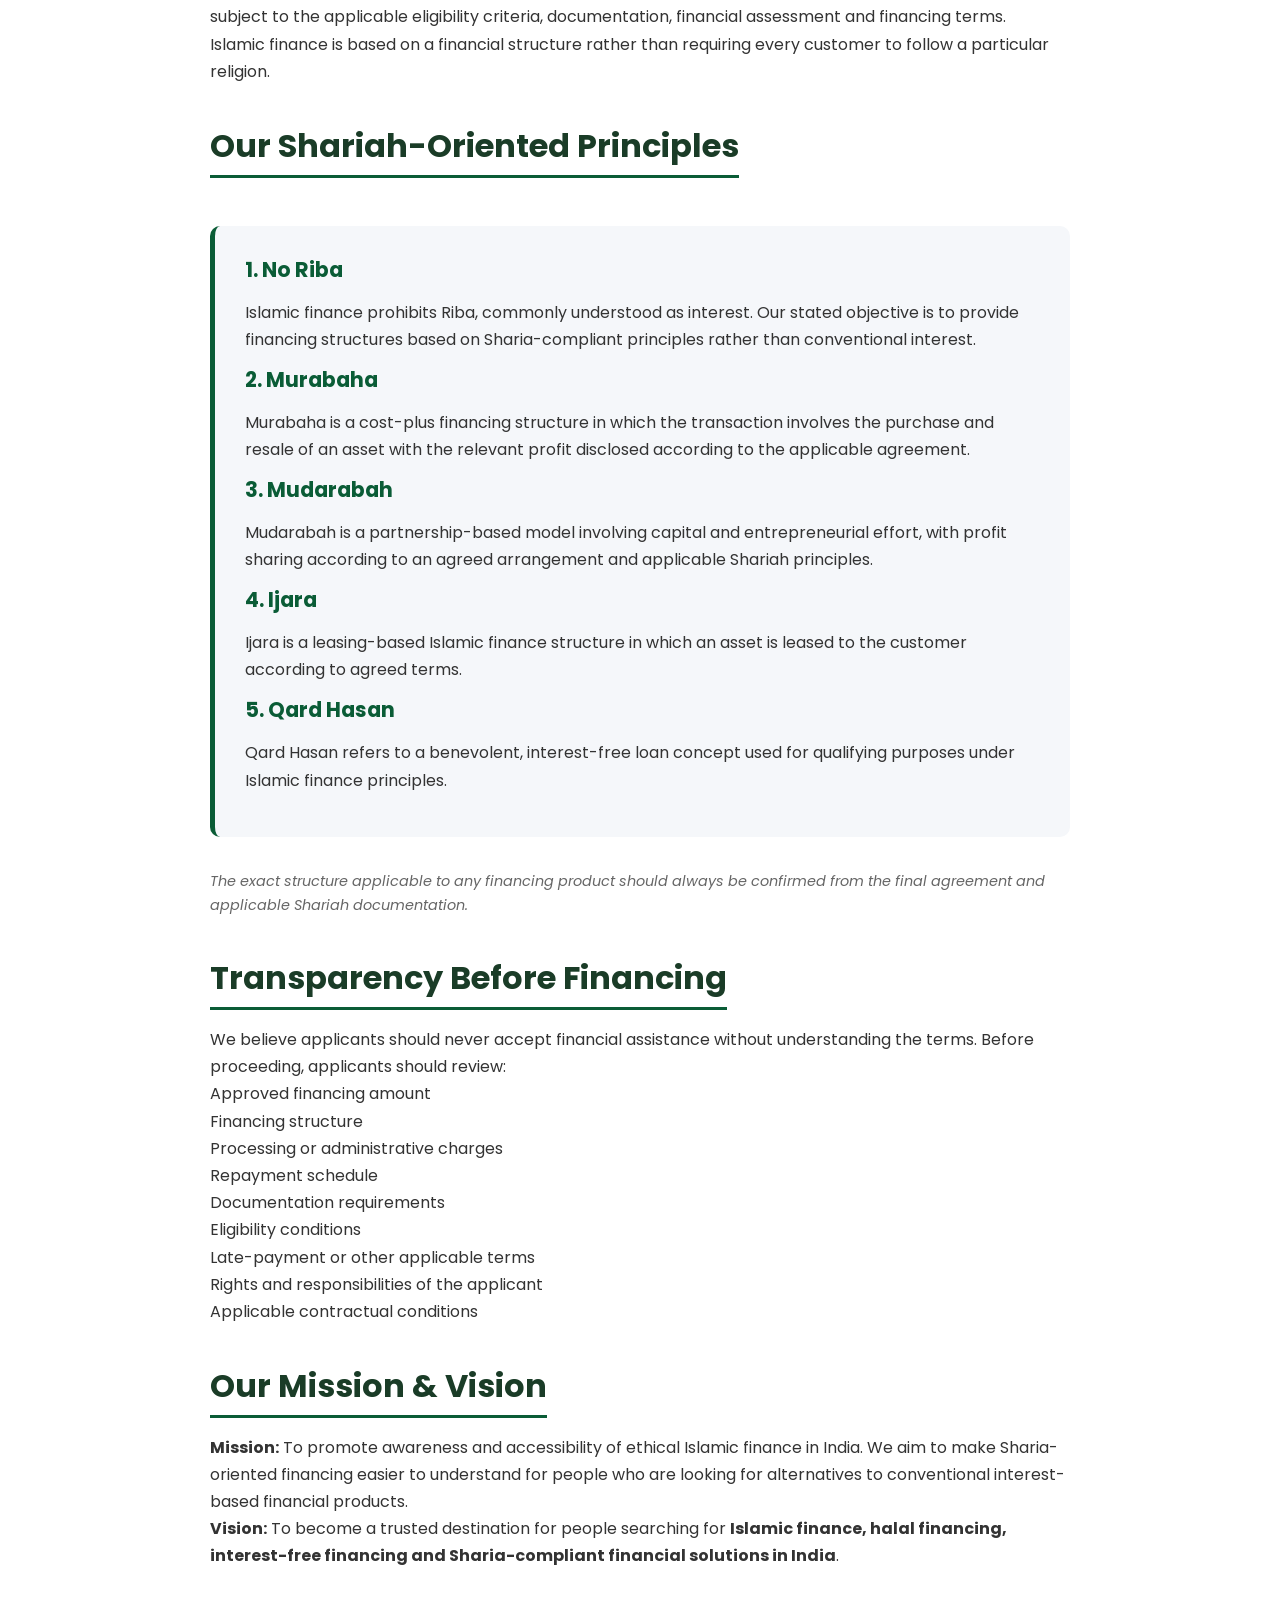
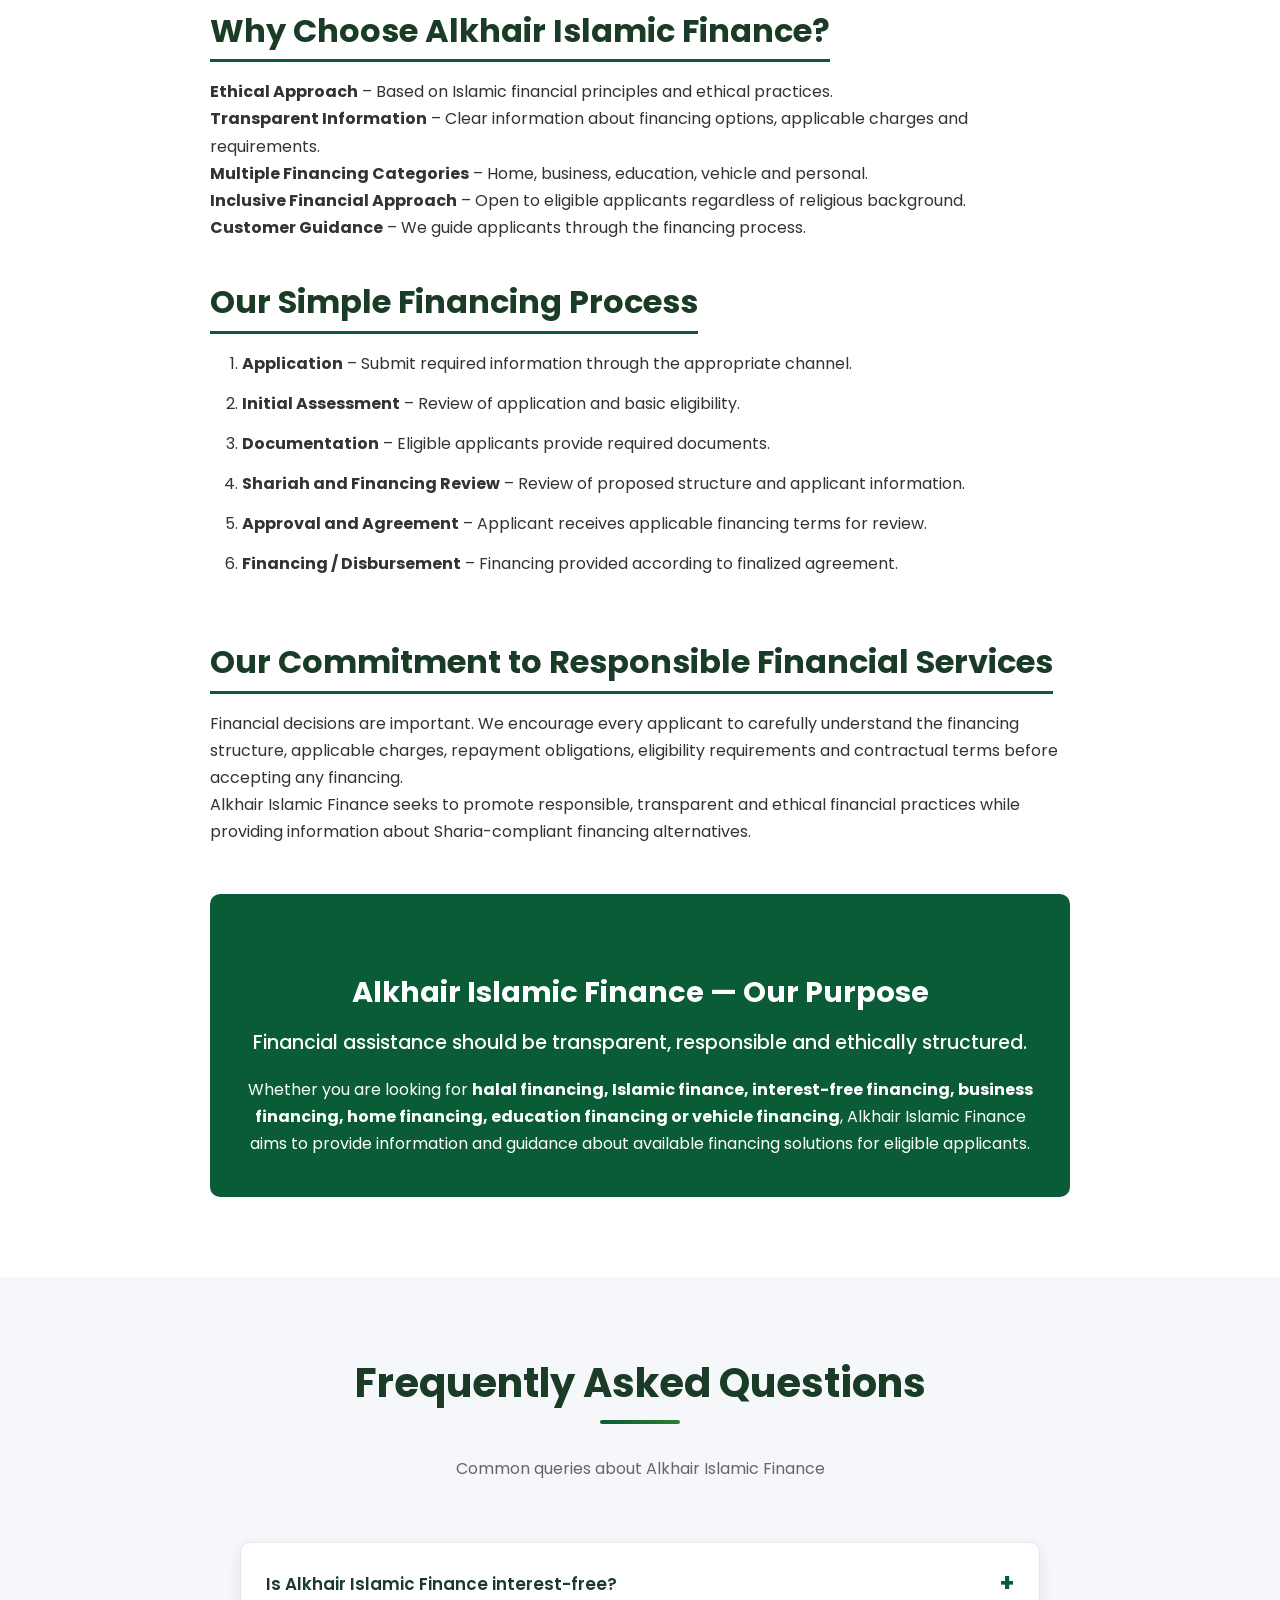
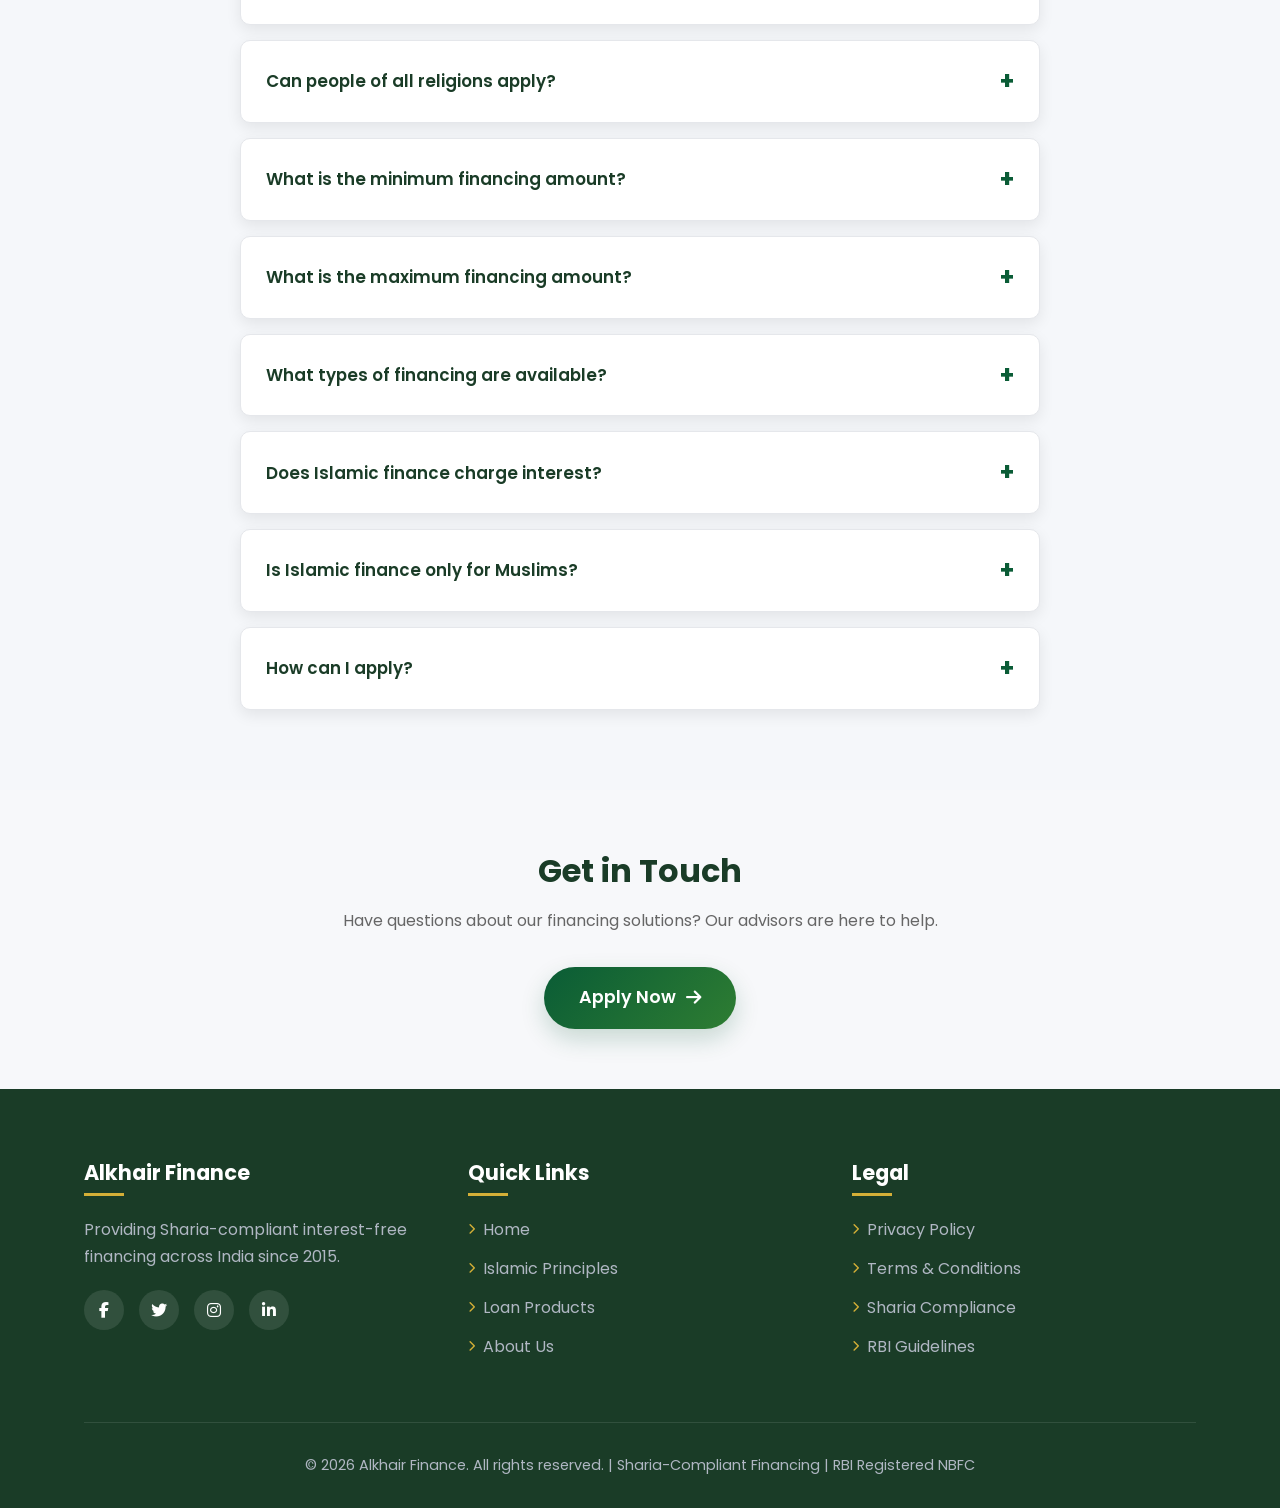
<file: about.html>
<!DOCTYPE html>
<html lang="en" dir="ltr">

<head>
    <meta charset="UTF-8">
    <meta name="viewport" content="width=device-width, initial-scale=1.0">
    <title>About Al-khair Islamic Finance | Sharia-Compliant & Interest-Free Financing India</title>
    <meta name="description"
        content="Learn about Alkhair Islamic Finance, our mission, Sharia-compliant principles, interest-free financing approach and financing solutions for eligible applicants across India.">
    <meta name="keywords"
        content="Alkhair Islamic Finance, Islamic Finance India, Halal Finance India, Interest-Free Finance, Sharia-Compliant Finance, Islamic Loan India, Halal Financing, Murabaha, Mudarabah, Ijara, Qard Hasan">
    <meta name="author" content="Alkhair Finance">
    <meta name="robots" content="index, follow, max-image-preview:large">
    <link rel="canonical" href="https://alkhair-finance.github.io/about.html">
    <meta property="og:type" content="website">
    <meta property="og:url" content="https://alkhair-finance.github.io/about.html">
    <meta property="og:title"
        content="About Alkhair Islamic Finance | Sharia-Compliant & Interest-Free Financing India">
    <meta property="og:description"
        content="Learn about Alkhair Islamic Finance, our mission, Sharia-compliant principles, interest-free financing approach and financing solutions.">
    <meta property="og:image" content="https://alkhair-finance.github.io/alkhair-logo.webp">
    <meta property="og:site_name" content="Alkhair Finance">
    <meta property="og:locale" content="en_IN">
    <meta name="twitter:card" content="summary_large_image">
    <meta name="twitter:url" content="https://alkhair-finance.github.io/about.html">
    <meta name="twitter:title"
        content="About Alkhair Islamic Finance | Sharia-Compliant & Interest-Free Financing India">
    <meta name="twitter:description"
        content="Learn about Alkhair Islamic Finance, our mission, Sharia-compliant principles, and financing solutions.">
    <meta name="twitter:image" content="https://alkhair-finance.github.io/alkhair-logo.webp">
    <link rel="apple-touch-icon" href="alkhair-logo.webp">
    <link rel="preconnect" href="https://fonts.googleapis.com">
    <link rel="preconnect" href="https://fonts.gstatic.com" crossorigin>
    <link rel="preconnect" href="https://cdnjs.cloudflare.com" crossorigin>
    <link
        href="https://fonts.googleapis.com/css2?family=Poppins:wght@400;600;700&family=Amiri:wght@400;700&display=swap"
        rel="stylesheet">
    <noscript>
        <link
            href="https://fonts.googleapis.com/css2?family=Poppins:wght@400;600;700&family=Amiri:wght@400;700&display=swap"
            rel="stylesheet">
    </noscript>
    <link rel="stylesheet" href="https://cdnjs.cloudflare.com/ajax/libs/font-awesome/6.4.0/css/all.min.css"
        media="print" onload="this.media='all'" crossorigin="anonymous">
    <noscript>
        <link rel="stylesheet" href="https://cdnjs.cloudflare.com/ajax/libs/font-awesome/6.4.0/css/all.min.css">
    </noscript>
    <style>
        :root {
            --primary: #0A5C36;
            --accent: #2E7D32;
            --dark: #1A3C27;
            --text: #333;
            --gray: #666;
            --radius: 10px;
            --gold: #D4AF37;
            --transition: .3s ease
        }

        * {
            margin: 0;
            padding: 0;
            box-sizing: border-box
        }

        html {
            scroll-behavior: smooth;
            -webkit-text-size-adjust: 100%
        }

        body {
            font-family: Poppins, sans-serif;
            background: #fff;
            line-height: 1.7;
            overflow-x: hidden;
            color: var(--text);
            font-size: 16px
        }

        h1,
        h2,
        h3 {
            font-weight: 700;
            line-height: 1.3;
            margin-bottom: 1rem;
            color: var(--dark)
        }

        a {
            text-decoration: none;
            color: inherit
        }

        img {
            max-width: 100%;
            height: auto;
            display: block
        }

        ul {
            list-style: none;
            margin-left: 0
        }

        .container {
            width: 90%;
            max-width: 1200px;
            margin: 0 auto;
            padding: 0 20px
        }

        .skip-link {
            position: absolute;
            top: -1000px;
            left: 50%;
            transform: translateX(-50%);
            background: var(--primary);
            color: #fff;
            padding: 12px 24px;
            border-radius: 0 0 8px 8px;
            font-weight: 700;
            z-index: 9999
        }

        .skip-link:focus {
            top: 0
        }

        header {
            background: rgba(255, 255, 255, .98);
            box-shadow: 0 2px 20px rgba(0, 0, 0, .1);
            position: fixed;
            top: 0;
            width: 100%;
            z-index: 1000;
            padding: 15px 0
        }

        .header-container {
            display: flex;
            justify-content: space-between;
            align-items: center
        }

        .logo-container {
            display: flex;
            align-items: center;
            gap: 15px
        }

        .logo-img {
            width: 60px;
            height: 60px;
            border-radius: 12px;
            object-fit: contain
        }

        .logo-text {
            display: flex;
            flex-direction: column
        }

        .logo-main {
            font-size: 1.8rem;
            font-weight: 800;
            color: var(--primary)
        }

        .logo-tagline {
            font-size: .8rem;
            color: var(--gray);
            font-weight: 500
        }

        .nav-menu {
            display: flex;
            gap: 28px
        }

        .nav-menu a {
            font-size: 1rem;
            font-weight: 600;
            padding: 8px 0;
            color: var(--text);
            position: relative;
            transition: color var(--transition)
        }

        .nav-menu a::after {
            content: '';
            position: absolute;
            bottom: 0;
            left: 0;
            width: 0;
            height: 2px;
            background: var(--primary);
            transition: width var(--transition)
        }

        .nav-menu a:hover,
        .nav-menu a.active {
            color: var(--primary)
        }

        .nav-menu a:hover::after,
        .nav-menu a.active::after {
            width: 100%
        }

        .mobile-toggle {
            display: none;
            background: none;
            border: none;
            font-size: 1.5rem;
            cursor: pointer;
            color: var(--primary);
            padding: 5px
        }

        .about-hero {
            padding: 160px 0 80px;
            background: linear-gradient(135deg, #f7f8fa 0%, #469dbd 100%);
            min-height: 700px;
            display: flex;
            align-items: center;
            text-align: center;
            position: relative;
            overflow: hidden
        }

        .about-hero-content {
            max-width: 800px;
            margin: 0 auto;
            position: relative;
            z-index: 2
        }

        .about-hero h1 {
            font-size: 3.2rem;
            line-height: 1.2;
            margin-bottom: 1.5rem
        }

        .about-hero h1 span {
            color: var(--primary)
        }

        .about-hero p {
            font-size: 1.2rem;
            color: #444
        }

        @media(max-width:768px) {
            .about-hero {
                padding: 140px 0 60px;
                min-height: 600px
            }

            .about-hero h1 {
                font-size: 2.2rem
            }

            .logo-main {
                font-size: 1.4rem
            }

            .logo-img {
                width: 50px;
                height: 50px
            }

            .mobile-toggle {
                display: block
            }

            .nav-menu {
                display: none;
                position: fixed;
                top: 80px;
                left: 0;
                width: 100%;
                background: #fff;
                flex-direction: column;
                padding: 20px;
                box-shadow: 0 10px 30px rgba(0, 0, 0, .1);
                border-radius: 0 0 20px 20px
            }

            .nav-menu.active {
                display: flex
            }

            .nav-menu a {
                padding: 12px 0;
                border-bottom: 1px solid #f0f0f0;
                font-size: .95rem
            }

            .nav-menu a:last-child {
                border-bottom: none
            }
        }

        @media(max-width:480px) {
            .about-hero h1 {
                font-size: 1.8rem
            }

            .container {
                padding: 0 15px
            }
        }
    </style>
    <link rel="preload" href="about.css" as="style" onload="this.onload=null;this.rel='stylesheet'">
    <noscript>
        <link rel="stylesheet" href="about.css">
    </noscript>
    <script type="application/ld+json">
    {
        "@context":"https://schema.org",
        "@type":"Organization",
        "name":"Alkhair Islamic Finance",
        "description":"Sharia-compliant, interest-free financing solutions for individuals, families, students and entrepreneurs across India.",
        "url":"https://alkhair-finance.github.io/",
        "logo":"https://alkhair-finance.github.io/alkhair-logo.webp",
        "contactPoint":{"@type":"ContactPoint","telephone":"+917485019664","contactType":"Customer Service","availableLanguage":["English","Hindi"]},
        "address":{"@type":"PostalAddress","addressLocality":"Aurangabad","addressRegion":"Maharashtra","addressCountry":"IN"},
        "sameAs":["https://www.facebook.com/alkhairfinance","https://twitter.com/alkhairfinance","https://www.instagram.com/alkhairfinance"]
    }
    </script>
    <script type="application/ld+json">
    {
        "@context":"https://schema.org",
        "@type":"WebPage",
        "name":"About Alkhair Islamic Finance",
        "description":"Learn about Alkhair Islamic Finance, our mission, Sharia-compliant principles, interest-free financing approach and financing solutions.",
        "url":"https://alkhair-finance.github.io/about.html",
        "isPartOf":{"@type":"WebSite","name":"Alkhair Islamic Finance","url":"https://alkhair-finance.github.io/"}
    }
    </script>
    <script type="application/ld+json">
    {
        "@context":"https://schema.org",
        "@type":"FAQPage",
        "mainEntity":[
            {"@type":"Question","name":"Is Alkhair Islamic Finance interest-free?","acceptedAnswer":{"@type":"Answer","text":"Yes, Alkhair Finance presents its financing solutions as interest-free and Sharia-compliant. The exact financing structure, charges and contractual obligations should be checked in the final agreement before accepting any financing."}},
            {"@type":"Question","name":"Can people of all religions apply?","acceptedAnswer":{"@type":"Answer","text":"Yes, eligible applicants from different religious backgrounds may apply, subject to the applicable eligibility, documentation and approval requirements."}},
            {"@type":"Question","name":"What is the minimum financing amount?","acceptedAnswer":{"@type":"Answer","text":"The currently published financing information presents options beginning from approximately ₹10,000, depending on the product and eligibility."}},
            {"@type":"Question","name":"What is the maximum financing amount?","acceptedAnswer":{"@type":"Answer","text":"The currently published information presents financing of up to approximately ₹1 Crore, depending on the financing product, eligibility and approval."}},
            {"@type":"Question","name":"What types of financing are available?","acceptedAnswer":{"@type":"Answer","text":"The published product categories include home financing, business financing, education financing, vehicle financing and personal financing."}},
            {"@type":"Question","name":"Does Islamic finance charge interest?","acceptedAnswer":{"@type":"Answer","text":"Traditional Islamic finance prohibits Riba (interest). Instead, different Sharia-compliant transaction structures may be used depending on the financing requirement."}},
            {"@type":"Question","name":"Is Islamic finance only for Muslims?","acceptedAnswer":{"@type":"Answer","text":"No. Islamic finance is a financial structure based on Sharia principles. Eligible applicants from different religious backgrounds may use a Sharia-compliant financial product where the provider permits it."}},
            {"@type":"Question","name":"How can I apply?","acceptedAnswer":{"@type":"Answer","text":"Applicants can use the official application process provided by Alkhair Islamic Finance and submit the required information and documents. Approval is subject to eligibility and the applicable financing assessment."}}
        ]
    }
    </script>
    <script type="application/ld+json">
    {
        "@context":"https://schema.org",
        "@type":"BreadcrumbList",
        "itemListElement":[
            {"@type":"ListItem","position":1,"name":"Home","item":"https://alkhair-finance.github.io/"},
            {"@type":"ListItem","position":2,"name":"About Us","item":"https://alkhair-finance.github.io/about.html"}
        ]
    }
    </script>
    <noscript>
        <style>
            [data-animate] {
                opacity: 1 !important;
                transform: none !important;
            }
        </style>
    </noscript>
</head>

<body>
    <a href="#main-content" class="skip-link">Skip to main content</a>
    <header id="header" role="banner">
        <div class="container header-container">
            <a href="index.html" class="logo-container" aria-label="Alkhair Finance Home">
                <img src="alkhair-logo.webp" alt="Alkhair Finance Logo" class="logo-img" width="60" height="60"
                    loading="eager" decoding="async">
                <div class="logo-text">
                    <span class="logo-main">Al-khair Finance</span>
                    <span class="logo-tagline">Sharia-Compliant Financing</span>
                </div>
            </a>
            <button class="mobile-toggle" id="mobileToggle" aria-label="Toggle navigation menu" aria-expanded="false"><i
                    class="fas fa-bars" aria-hidden="true"></i></button>
            <nav role="navigation" aria-label="Main navigation">
                <ul class="nav-menu" id="navMenu">
                    <li><a href="index.html">Home</a></li>
                    <li><a href="index.html#principles">Principles</a></li>
                    <li><a href="index.html#loans">Loans</a></li>
                    <li><a href="index.html#apply">Apply Now</a></li>
                    <li><a href="index.html#process">Process</a></li>
                    <li><a href="index.html#faq">FAQ</a></li>
                    <li><a href="index.html#gallery">Gallery</a></li>
                    <li><a href="index.html#contact">Contact</a></li>
                    <li><a href="about.html" class="active">About Us</a></li>
                </ul>
            </nav>
        </div>
    </header>

    <main id="main-content" role="main">
        <section class="about-hero" aria-label="About page banner">
            <div class="container">
                <div class="about-hero-content">
                    <h1>About <span>Alkhair Islamic Finance</span></h1>
                    <p>Ethical, Transparent and Sharia-Compliant Financing in India</p>
                </div>
            </div>
        </section>

        <section class="about-content section" aria-label="About content">
            <div class="container">
                <p class="intro-text">Welcome to <strong>Alkhair Islamic Finance</strong>, a financial services platform
                    focused on providing ethical and Sharia-compliant financing solutions for individuals, families,
                    students, entrepreneurs and eligible applicants across India.</p>
                <p>Our objective is to make financing more transparent, responsible and accessible while following the
                    core principles of Islamic finance. We believe that financial support should be based on fairness,
                    transparency, ethical transactions and responsible financial practices.</p>
                <p>Alkhair Islamic Finance offers financing solutions for different requirements, including <strong>home
                        financing, business financing, education financing, vehicle financing and personal financial
                        needs</strong>, subject to eligibility, documentation, applicable terms and approval.</p>

                <h2>Our Journey</h2>
                <p>Alkhair Islamic Finance has been presented as an Islamic-finance-focused service operating in India
                    since 2015, with an objective of developing ethical and interest-free financing alternatives.</p>
                <p>Over time, the platform has focused on explaining Islamic finance concepts such as <strong>Riba-free
                        financing, Murabaha, Mudarabah, Ijara and Qard Hasan</strong>, while making financial assistance
                    easier to understand for applicants.</p>

                <div class="highlight-box">
                    <h3>Our Four Fundamental Values</h3>
                    <ul>
                        <li>Ethical financial practices</li>
                        <li>Transparency in financing terms</li>
                        <li>Responsible financial assistance</li>
                        <li>Inclusive access for eligible applicants</li>
                    </ul>
                </div>
                <p>Our mission is to connect people with financing solutions that are structured around ethical and
                    Sharia-oriented principles rather than conventional interest-based lending.</p>

                <h2>What Is Islamic Finance?</h2>
                <p>Islamic finance is a financial system based on principles derived from Shariah. One of its best-known
                    principles is the prohibition of <strong>Riba (interest)</strong>.</p>
                <p>Instead of relying solely on conventional interest-based lending, Islamic finance can use structures
                    such as <strong>Murabaha, Mudarabah, Ijara and Qard Hasan</strong>, depending on the nature of the
                    transaction and applicable Shariah requirements.</p>
                <p>Islamic finance also emphasizes ethical investment, transparency, risk sharing, real economic
                    activity and avoidance of prohibited business activities.</p>
                <p>At Alkhair Islamic Finance, these principles form the foundation of our approach to ethical
                    financing.</p>

                <h2>Our Commitment to Interest-Free Financing</h2>
                <p>The core philosophy of Alkhair Islamic Finance is to promote financing solutions that avoid
                    conventional interest.</p>
                <p>We believe customers should understand the financial structure, applicable charges, repayment
                    obligations and other conditions before entering into an agreement.</p>

                <h3>No Riba</h3>
                <p>Our stated financing philosophy is based on avoiding conventional interest and following
                    Sharia-oriented financing principles.</p>

                <h3>Transparency</h3>
                <p>We aim to communicate applicable costs, processing charges, documentation requirements and financing
                    conditions clearly before an applicant proceeds.</p>

                <h3>Ethical Finance</h3>
                <p>Islamic finance encourages transactions connected with legitimate economic activity and discourages
                    prohibited sectors and speculative practices.</p>

                <h3>Fairness</h3>
                <p>We believe financial services should be based on responsible dealing, clear communication and mutual
                    understanding between the applicant and financing provider.</p>

                <h2>Financing Solutions</h2>
                <p>Alkhair Islamic Finance provides information and financing options for a range of financial
                    requirements.</p>
                <ul>
                    <li><strong>Home Financing</strong> – Based on Sharia-compliant financing principles for residential
                        property requirements.</li>
                    <li><strong>Business Financing</strong> – For eligible entrepreneurs and businesses requiring
                        financial support for expansion, working capital, equipment or inventory.</li>
                    <li><strong>Education Financing</strong> – To help eligible applicants meet qualifying
                        education-related expenses.</li>
                    <li><strong>Vehicle Financing</strong> – Structured using Islamic financing concepts such as Ijara.
                    </li>
                    <li><strong>Personal Financing</strong> – Available for eligible applicants for permitted financial
                        requirements.</li>
                </ul>
                <p><strong>Financing Amounts:</strong> Based on the financing information currently published, options
                    are presented from approximately <strong>₹10,000 up to ₹1 Crore</strong>, depending on the financing
                    category, applicant eligibility, documentation, purpose and approval.</p>

                <h2>Who Can Apply?</h2>
                <p>Alkhair Islamic Finance aims to provide ethical financial solutions to eligible applicants. Our
                    financing services are intended to be inclusive. <strong>Eligible applicants from different
                        religious backgrounds may apply</strong>, subject to the applicable eligibility criteria,
                    documentation, financial assessment and financing terms.</p>
                <p>Islamic finance is based on a financial structure rather than requiring every customer to follow a
                    particular religion.</p>

                <h2>Our Shariah-Oriented Principles</h2>
                <div class="highlight-box">
                    <h3>1. No Riba</h3>
                    <p>Islamic finance prohibits Riba, commonly understood as interest. Our stated objective is to
                        provide financing structures based on Sharia-compliant principles rather than conventional
                        interest.</p>
                    <h3>2. Murabaha</h3>
                    <p>Murabaha is a cost-plus financing structure in which the transaction involves the purchase and
                        resale of an asset with the relevant profit disclosed according to the applicable agreement.</p>
                    <h3>3. Mudarabah</h3>
                    <p>Mudarabah is a partnership-based model involving capital and entrepreneurial effort, with profit
                        sharing according to an agreed arrangement and applicable Shariah principles.</p>
                    <h3>4. Ijara</h3>
                    <p>Ijara is a leasing-based Islamic finance structure in which an asset is leased to the customer
                        according to agreed terms.</p>
                    <h3>5. Qard Hasan</h3>
                    <p>Qard Hasan refers to a benevolent, interest-free loan concept used for qualifying purposes under
                        Islamic finance principles.</p>
                </div>
                <p class="disclaimer-text"><em>The exact structure applicable to any financing product should always be
                        confirmed from the final agreement and applicable Shariah documentation.</em></p>

                <h2>Transparency Before Financing</h2>
                <p>We believe applicants should never accept financial assistance without understanding the terms.
                    Before proceeding, applicants should review:</p>
                <ul>
                    <li>Approved financing amount</li>
                    <li>Financing structure</li>
                    <li>Processing or administrative charges</li>
                    <li>Repayment schedule</li>
                    <li>Documentation requirements</li>
                    <li>Eligibility conditions</li>
                    <li>Late-payment or other applicable terms</li>
                    <li>Rights and responsibilities of the applicant</li>
                    <li>Applicable contractual conditions</li>
                </ul>

                <h2>Our Mission &amp; Vision</h2>
                <p><strong>Mission:</strong> To promote awareness and accessibility of ethical Islamic finance in India.
                    We aim to make Sharia-oriented financing easier to understand for people who are looking for
                    alternatives to conventional interest-based financial products.</p>
                <p><strong>Vision:</strong> To become a trusted destination for people searching for <strong>Islamic
                        finance, halal financing, interest-free financing and Sharia-compliant financial solutions in
                        India</strong>.</p>

                <h2>Why Choose Alkhair Islamic Finance?</h2>
                <ul>
                    <li><strong>Ethical Approach</strong> – Based on Islamic financial principles and ethical practices.
                    </li>
                    <li><strong>Transparent Information</strong> – Clear information about financing options, applicable
                        charges and requirements.</li>
                    <li><strong>Multiple Financing Categories</strong> – Home, business, education, vehicle and
                        personal.</li>
                    <li><strong>Inclusive Financial Approach</strong> – Open to eligible applicants regardless of
                        religious background.</li>
                    <li><strong>Customer Guidance</strong> – We guide applicants through the financing process.</li>
                </ul>

                <h2>Our Simple Financing Process</h2>
                <ol class="process-list">
                    <li><strong>Application</strong> – Submit required information through the appropriate channel.</li>
                    <li><strong>Initial Assessment</strong> – Review of application and basic eligibility.</li>
                    <li><strong>Documentation</strong> – Eligible applicants provide required documents.</li>
                    <li><strong>Shariah and Financing Review</strong> – Review of proposed structure and applicant
                        information.</li>
                    <li><strong>Approval and Agreement</strong> – Applicant receives applicable financing terms for
                        review.</li>
                    <li><strong>Financing / Disbursement</strong> – Financing provided according to finalized agreement.
                    </li>
                </ol>

                <h2>Our Commitment to Responsible Financial Services</h2>
                <p>Financial decisions are important. We encourage every applicant to carefully understand the financing
                    structure, applicable charges, repayment obligations, eligibility requirements and contractual terms
                    before accepting any financing.</p>
                <p>Alkhair Islamic Finance seeks to promote responsible, transparent and ethical financial practices
                    while providing information about Sharia-compliant financing alternatives.</p>

                <div class="purpose-box">
                    <h2>Alkhair Islamic Finance — Our Purpose</h2>
                    <p class="purpose-subtitle">Financial assistance should be transparent, responsible and ethically
                        structured.</p>
                    <p class="purpose-text">Whether you are looking for <strong>halal financing, Islamic finance,
                            interest-free financing, business financing, home financing, education financing or vehicle
                            financing</strong>, Alkhair Islamic Finance aims to provide information and guidance about
                        available financing solutions for eligible applicants.</p>
                </div>
            </div>
        </section>

        <section class="faq-section section" id="faq" aria-label="Frequently asked questions">
            <div class="container">
                <div class="section-title">
                    <h2>Frequently Asked Questions</h2>
                    <p>Common queries about Alkhair Islamic Finance</p>
                </div>
                <div class="faq-grid">
                    <details class="faq-item" data-animate>
                        <summary>Is Alkhair Islamic Finance interest-free?</summary>
                        <p>Yes, Alkhair Finance presents its financing solutions as interest-free and Sharia-compliant.
                            The exact financing structure, charges and contractual obligations should be checked in the
                            final agreement before accepting any financing.</p>
                    </details>
                    <details class="faq-item" data-animate>
                        <summary>Can people of all religions apply?</summary>
                        <p>Yes, eligible applicants from different religious backgrounds may apply, subject to the
                            applicable eligibility, documentation and approval requirements.</p>
                    </details>
                    <details class="faq-item" data-animate>
                        <summary>What is the minimum financing amount?</summary>
                        <p>The currently published financing information presents options beginning from approximately
                            ₹10,000, depending on the product and eligibility.</p>
                    </details>
                    <details class="faq-item" data-animate>
                        <summary>What is the maximum financing amount?</summary>
                        <p>The currently published information presents financing of up to approximately ₹1 Crore,
                            depending on the financing product, eligibility and approval.</p>
                    </details>
                    <details class="faq-item" data-animate>
                        <summary>What types of financing are available?</summary>
                        <p>The published product categories include home financing, business financing, education
                            financing, vehicle financing and personal financing.</p>
                    </details>
                    <details class="faq-item" data-animate>
                        <summary>Does Islamic finance charge interest?</summary>
                        <p>Traditional Islamic finance prohibits Riba (interest). Instead, different Sharia-compliant
                            transaction structures may be used depending on the financing requirement.</p>
                    </details>
                    <details class="faq-item" data-animate>
                        <summary>Is Islamic finance only for Muslims?</summary>
                        <p>No. Islamic finance is a financial structure based on Sharia principles. Eligible applicants
                            from different religious backgrounds may use a Sharia-compliant financial product where the
                            provider permits it.</p>
                    </details>
                    <details class="faq-item" data-animate>
                        <summary>How can I apply?</summary>
                        <p>Applicants can use the official application process provided by Alkhair Islamic Finance and
                            submit the required information and documents. Approval is subject to eligibility and the
                            applicable financing assessment.</p>
                    </details>
                </div>
            </div>
        </section>

        <section class="contact-cta" aria-label="Contact call to action">
            <div class="container">
                <h2>Get in Touch</h2>
                <p>Have questions about our financing solutions? Our advisors are here to help.</p>
                <a href="index.html#apply" class="cta-button">Apply Now <i class="fas fa-arrow-right"
                        aria-hidden="true"></i></a>
            </div>
        </section>
    </main>

    <footer role="contentinfo">
        <div class="container">
            <div class="footer-grid">
                <div class="footer-column">
                    <h3>Alkhair Finance</h3>
                    <p>Providing Sharia-compliant interest-free financing across India since 2015.</p>
                    <div class="social-links">
                        <a href="#" class="social-link" aria-label="Follow us on Facebook"><i class="fab fa-facebook-f"
                                aria-hidden="true"></i></a>
                        <a href="#" class="social-link" aria-label="Follow us on Twitter"><i class="fab fa-twitter"
                                aria-hidden="true"></i></a>
                        <a href="#" class="social-link" aria-label="Follow us on Instagram"><i class="fab fa-instagram"
                                aria-hidden="true"></i></a>
                        <a href="#" class="social-link" aria-label="Follow us on LinkedIn"><i class="fab fa-linkedin-in"
                                aria-hidden="true"></i></a>
                    </div>
                </div>
                <div class="footer-column">
                    <h3>Quick Links</h3>
                    <ul class="footer-links">
                        <li><a href="index.html"><i class="fas fa-chevron-right" aria-hidden="true"></i> Home</a></li>
                        <li><a href="index.html#principles"><i class="fas fa-chevron-right" aria-hidden="true"></i>
                                Islamic Principles</a></li>
                        <li><a href="index.html#loans"><i class="fas fa-chevron-right" aria-hidden="true"></i> Loan
                                Products</a></li>
                        <li><a href="about.html"><i class="fas fa-chevron-right" aria-hidden="true"></i> About Us</a>
                        </li>
                    </ul>
                </div>
                <div class="footer-column">
                    <h3>Legal</h3>
                    <ul class="footer-links">
                        <li><a href="#"><i class="fas fa-chevron-right" aria-hidden="true"></i> Privacy Policy</a></li>
                        <li><a href="#"><i class="fas fa-chevron-right" aria-hidden="true"></i> Terms &amp;
                                Conditions</a></li>
                        <li><a href="#"><i class="fas fa-chevron-right" aria-hidden="true"></i> Sharia Compliance</a>
                        </li>
                        <li><a href="#"><i class="fas fa-chevron-right" aria-hidden="true"></i> RBI Guidelines</a></li>
                    </ul>
                </div>
            </div>
            <div class="copyright">
                <p>&copy; <span id="currentYear">2025</span> Alkhair Finance. All rights reserved. | Sharia-Compliant
                    Financing | RBI Registered NBFC</p>
            </div>
        </div>
    </footer>

    <div class="floating-buttons">
        <a href="https://wa.me/917485019664" class="floating-btn whatsapp" target="_blank" rel="noopener noreferrer"
            aria-label="Chat with us on WhatsApp"><i class="fab fa-whatsapp" aria-hidden="true"></i></a>
        <a href="tel:+917485019664" class="floating-btn call" aria-label="Call us"><i class="fas fa-phone"
                aria-hidden="true"></i></a>
    </div>

    <script src="about.js" defer></script>
</body>

</html>
</file>
<file: style.css>
:root {
    --primary: #0A5C36;
    --accent: #2E7D32;
    --light: #fff;
    --dark: #1A3C27;
    --text: #333;
    --gray: #666;
    --light-gray: #F5F7FA;
    --shadow: 0 5px 15px rgba(0, 0, 0, .08);
    --radius: 10px;
    --gold: #D4AF37;
    --transition: .3s ease
}

html {
    scroll-behavior: smooth;
}

section[id] {
    scroll-margin-top: 90px;
}

.section {
    padding: 80px 0
}

.section-title {
    text-align: center;
    margin-bottom: 60px
}

.section-title h2 {
    font-size: 2.5rem;
    color: var(--dark);
    display: inline-block;
    padding-bottom: 15px;
    position: relative
}

.section-title h2::after {
    content: '';
    position: absolute;
    bottom: 0;
    left: 50%;
    transform: translateX(-50%);
    width: 80px;
    height: 4px;
    border-radius: 2px;
    background: linear-gradient(to right, var(--primary), var(--accent))
}

.section-title p {
    color: var(--gray);
    max-width: 600px;
    margin: 15px auto 0
}
.video-section {
    padding: 60px 20px;
    background: linear-gradient(135deg, #f8f9fa 0%, #e9ecef 100%);
    position: relative;
    overflow: hidden
}

.video-section::before {
    content: '';
    position: absolute;
    top: 0;
    left: 0;
    width: 100%;
    height: 5px;
    background: linear-gradient(90deg, var(--primary), var(--dark))
}

.section-header {
    text-align: center;
    margin-bottom: 40px
}

.section-header h2 {
    color: var(--primary);
    font-size: 28px;
    margin-bottom: 10px;
    display: flex;
    align-items: center;
    justify-content: center;
    gap: 10px
}

.section-header p {
    color: var(--gray);
    font-size: 16px;
    max-width: 600px;
    margin: 0 auto
}

.video-container {
    max-width: 900px;
    margin: 0 auto 40px;
    border-radius: 15px;
    overflow: hidden;
    box-shadow: 0 20px 40px rgba(0, 0, 0, .1);
    background: #000;
    aspect-ratio: 16/9
}

.video-container video {
    width: 100%;
    height: 100%;
    object-fit: cover;
    display: block
}

.video-info {
    display: grid;
    grid-template-columns: repeat(auto-fit, minmax(250px, 1fr));
    gap: 20px;
    margin: 40px 0
}

.info-box {
    background: #fff;
    padding: 25px 20px;
    border-radius: var(--radius);
    text-align: center;
    box-shadow: 0 5px 15px rgba(0, 0, 0, .05);
    border: 1px solid #e0e0e0
}

.info-box i {
    font-size: 40px;
    color: var(--accent);
    margin-bottom: 15px
}

.info-box h3 {
    color: var(--primary);
    margin-bottom: 10px;
    font-size: 20px
}

.info-box p {
    color: var(--gray);
    font-size: 14px
}

.video-cta {
    display: flex;
    justify-content: center;
    gap: 20px;
    margin-top: 40px;
    flex-wrap: wrap
}

.video-button {
    display: inline-flex;
    align-items: center;
    gap: 10px;
    padding: 15px 30px;
    background: linear-gradient(135deg, var(--accent), var(--dark));
    color: #fff;
    border-radius: 50px;
    font-size: 16px;
    font-weight: 600;
    transition: all var(--transition);
    box-shadow: 0 5px 15px rgba(46, 125, 50, .3)
}

.video-button:hover {
    transform: translateY(-3px);
    background: var(--dark)
}

.video-button.secondary {
    background: #fff;
    color: var(--accent);
    border: 2px solid var(--accent)
}
.principles {
    background: var(--light)
}

.principles-grid {
    display: grid;
    grid-template-columns: repeat(auto-fit, minmax(280px, 1fr));
    gap: 30px
}

.principle-card {
    background: #f9f9f8;
    border-radius: var(--radius);
    border-top: 4px solid var(--primary);
    padding: 40px 30px;
    box-shadow: var(--shadow);
    transition: transform .4s, box-shadow .4s;
    text-align: center
}

.principle-card:hover {
    transform: translateY(-10px);
    box-shadow: 0 20px 40px rgba(0, 0, 0, .1)
}

.principle-icon {
    width: 80px;
    height: 80px;
    display: flex;
    font-size: 2rem;
    margin: 0 auto 25px;
    background: linear-gradient(135deg, rgba(10, 92, 54, .1), rgba(46, 125, 50, .1));
    border-radius: 50%;
    align-items: center;
    justify-content: center;
    color: var(--primary)
}

.principle-card h3 {
    font-size: 1.4rem;
    margin-bottom: 15px;
    color: var(--dark)
}
.loans {
    background: var(--light-gray)
}

.loans-grid {
    display: grid;
    grid-template-columns: repeat(auto-fit, minmax(280px, 1fr));
    gap: 30px
}

.loan-card {
    background: #fff;
    border-radius: var(--radius);
    padding: 40px 30px;
    box-shadow: var(--shadow);
    transition: transform .4s, box-shadow .4s;
    text-align: center;
    position: relative;
    overflow: hidden
}

.loan-card::before {
    content: '';
    position: absolute;
    top: 0;
    left: 0;
    width: 100%;
    height: 5px;
    background: linear-gradient(to right, var(--primary), var(--accent))
}

.loan-card:hover {
    transform: translateY(-10px);
    box-shadow: 0 20px 40px rgba(0, 0, 0, .1)
}

.loan-icon {
    width: 80px;
    height: 80px;
    display: flex;
    font-size: 2rem;
    margin: 0 auto 25px;
    background: linear-gradient(135deg, var(--primary), var(--accent));
    border-radius: 50%;
    align-items: center;
    justify-content: center;
    color: #fff;
    box-shadow: 0 10px 20px rgba(10, 92, 54, .15)
}

.loan-amount {
    font-size: 1.8rem;
    font-weight: 800;
    color: var(--primary);
    margin: 15px 0
}

.processing-fee {
    font-size: .85rem;
    color: var(--gray)
}

/* Reviews */
.reviews-section {
    background: var(--light)
}

.reviews-grid {
    display: grid;
    grid-template-columns: repeat(auto-fit, minmax(320px, 1fr));
    gap: 30px;
    max-width: 1000px;
    margin: 0 auto
}

.review-card {
    background: #fff;
    border-radius: var(--radius);
    padding: 35px;
    box-shadow: var(--shadow);
    transition: transform .4s, box-shadow .4s;
    border: 1px solid #e5e7eb;
    position: relative;
    overflow: hidden
}

.review-card::before {
    content: '\201C';
    position: absolute;
    top: 10px;
    left: 20px;
    font-size: 6rem;
    color: rgba(10, 92, 54, .1);
    font-family: Amiri, serif;
    line-height: 1
}

.review-card:hover {
    transform: translateY(-8px);
    box-shadow: 0 20px 40px rgba(0, 0, 0, .1)
}

.review-header {
    display: flex;
    align-items: center;
    gap: 15px;
    margin-bottom: 20px
}

.reviewer-avatar {
    width: 60px;
    height: 60px;
    background: linear-gradient(135deg, rgba(10, 92, 54, .1), rgba(46, 125, 50, .1));
    border-radius: 50%;
    display: flex;
    align-items: center;
    justify-content: center;
    color: var(--primary);
    font-size: 2.5rem;
    flex-shrink: 0
}

.reviewer-info h3 {
    font-size: 1.2rem;
    margin-bottom: 5px
}

.review-stars {
    color: gold;
    font-size: .9rem;
    letter-spacing: 2px
}

.review-date {
    font-size: .8rem;
    color: var(--gray)
}

.review-body p {
    color: var(--text);
    line-height: 1.8;
    font-style: italic;
    margin-bottom: 20px
}

.review-verified {
    display: inline-flex;
    align-items: center;
    gap: 8px;
    color: var(--primary);
    font-size: .85rem;
    font-weight: 600;
    background: rgba(10, 92, 54, .05);
    padding: 8px 15px;
    border-radius: 20px
}
.form-section {
    background: var(--light-gray)
}

.form-container {
    max-width: 800px;
    margin: 0 auto;
    background: #fff;
    padding: 50px;
    border-radius: var(--radius);
    border: 2px solid var(--primary);
    box-shadow: var(--shadow)
}

.form-row {
    display: grid;
    grid-template-columns: 1fr 1fr;
    gap: 20px
}

.form-group {
    margin-bottom: 25px
}

label {
    display: block;
    margin-bottom: 8px;
    font-weight: 600;
    font-size: .95rem;
    color: var(--dark)
}

.form-control {
    width: 100%;
    padding: 15px 20px;
    border: 2px solid #e5e7eb;
    border-radius: 8px;
    font-size: 1rem;
    font-family: Poppins, sans-serif;
    background: #f9fafb;
    transition: border-color var(--transition), box-shadow var(--transition)
}

.form-control:focus {
    outline: 0;
    border-color: var(--primary);
    background: #fff;
    box-shadow: 0 0 0 3px rgba(10, 92, 54, .1)
}

.submit-btn {
    width: 100%;
    padding: 18px;
    border: none;
    border-radius: 8px;
    font-size: 1.1rem;
    font-weight: 600;
    font-family: Poppins, sans-serif;
    cursor: pointer;
    background: linear-gradient(135deg, var(--primary), var(--accent));
    color: #fff;
    transition: transform var(--transition), box-shadow var(--transition)
}

.submit-btn:hover {
    transform: translateY(-2px);
    box-shadow: 0 10px 25px rgba(10, 92, 54, .3)
}

.submit-btn:disabled {
    opacity: .7;
    cursor: not-allowed;
    transform: none
}

.form-message {
    display: none;
    padding: 12px;
    border-radius: 5px;
    margin-top: 15px;
    font-weight: 500;
    text-align: center
}

.form-message.error {
    background: #f8d7da;
    color: #721c24;
    border: 1px solid #f5c6cb
}

.spinner {
    display: none;
    width: 40px;
    height: 40px;
    margin: 20px auto;
    border: 4px solid #f3f3f3;
    border-top: 4px solid var(--primary);
    border-radius: 50%;
    animation: spin 1s linear infinite
}

@keyframes spin {
    to {
        transform: rotate(360deg)
    }
}

.success-message {
    display: none;
    padding: 30px;
    text-align: center;
    margin-top: 30px;
    background: linear-gradient(135deg, var(--primary), var(--accent));
    color: #fff;
    border-radius: var(--radius)
}

.success-message i {
    font-size: 3rem;
    margin-bottom: 1rem
}
.process {
    background: var(--light)
}

.process-steps {
    display: flex;
    justify-content: space-between;
    margin-top: 60px;
    position: relative
}

.step {
    text-align: center;
    flex: 1;
    padding: 0 15px
}

.step-number {
    width: 80px;
    height: 80px;
    background: #fff;
    border: 3px solid var(--primary);
    border-radius: 50%;
    display: flex;
    align-items: center;
    justify-content: center;
    font-size: 1.8rem;
    font-weight: 700;
    color: var(--primary);
    margin: 0 auto 25px;
    box-shadow: 0 10px 20px rgba(0, 0, 0, .1)
}
.faq-section {
    background: var(--light-gray)
}

.faq-grid {
    max-width: 800px;
    margin: 0 auto;
    display: grid;
    gap: 15px
}

.faq-item {
    background: #fff;
    border: 1px solid #e5e7eb;
    border-radius: var(--radius);
    box-shadow: var(--shadow);
    transition: border-color var(--transition);
    overflow: hidden
}

.faq-item:hover {
    border-color: var(--primary)
}

.faq-item summary {
    padding: 20px 25px;
    font-weight: 600;
    cursor: pointer;
    list-style: none;
    display: flex;
    justify-content: space-between;
    align-items: center;
    font-size: 1.05rem;
    color: var(--dark)
}

.faq-item summary::-webkit-details-marker {
    display: none
}

.faq-item summary::after {
    content: '+';
    font-size: 1.5rem;
    font-weight: 700;
    color: var(--primary)
}

.faq-item[open] summary::after {
    transform: rotate(45deg)
}

.faq-item p {
    padding: 0 25px 20px;
    color: var(--gray);
    line-height: 1.7
}
.gallery-section {
    background: var(--light)
}

.gallery-grid {
    display: grid;
    grid-template-columns: repeat(auto-fit, minmax(300px, 1fr));
    gap: 30px;
    max-width: 900px;
    margin: 0 auto
}

.gallery-image {
    border-radius: var(--radius);
    box-shadow: var(--shadow);
    transition: transform .4s, box-shadow .4s;
    aspect-ratio: 4/3;
    overflow: hidden
}

.gallery-image:hover {
    transform: translateY(-8px);
    box-shadow: 0 20px 40px rgba(0, 0, 0, .1)
}

.gallery-image img {
    width: 100%;
    height: 100%;
    object-fit: cover;
    transition: transform .5s
}

.gallery-image:hover img {
    transform: scale(1.05)
}

.contact-section {
    background: var(--light-gray)
}

.contact-grid {
    display: grid;
    grid-template-columns: repeat(auto-fit, minmax(250px, 1fr));
    gap: 25px
}

.contact-card {
    padding: 30px;
    display: flex;
    gap: 20px;
    background: #fff;
    border-radius: var(--radius);
    box-shadow: var(--shadow);
    transition: transform var(--transition), box-shadow var(--transition)
}

.contact-card:hover {
    transform: translateY(-5px);
    box-shadow: 0 15px 30px rgba(0, 0, 0, .1)
}

.contact-icon {
    width: 60px;
    height: 60px;
    background: linear-gradient(135deg, rgba(10, 92, 54, .1), rgba(46, 125, 50, .1));
    border-radius: 50%;
    display: flex;
    align-items: center;
    justify-content: center;
    color: var(--primary);
    font-size: 1.5rem;
    flex-shrink: 0
}

.contact-card h3 {
    font-size: 1.1rem;
    margin-bottom: 5px
}

.contact-card a {
    color: var(--primary);
    font-weight: 600
}

.contact-card small {
    color: var(--gray);
    display: block;
    margin-top: 5px
}

footer {
    background: var(--dark);
    padding: 70px 0 30px;
    color: #fff
}

.footer-grid {
    display: grid;
    grid-template-columns: repeat(auto-fit, minmax(250px, 1fr));
    gap: 40px;
    margin-bottom: 50px
}

.footer-column h3 {
    color: #fff;
    font-size: 1.3rem;
    padding-bottom: 10px;
    margin-bottom: 20px;
    position: relative
}

.footer-column h3::after {
    content: '';
    position: absolute;
    bottom: 0;
    left: 0;
    width: 40px;
    height: 3px;
    background: var(--gold)
}

.footer-column p {
    color: #b0b7c3;
    line-height: 1.7
}

.footer-links li {
    margin-bottom: 12px
}

.footer-links a {
    color: #b0b7c3;
    transition: color var(--transition);
    display: flex;
    align-items: center;
    gap: 8px
}

.footer-links a:hover {
    color: #fff
}

.footer-links a i {
    font-size: .7rem;
    color: var(--gold)
}

.social-links {
    display: flex;
    gap: 15px;
    margin-top: 20px
}

.social-link {
    width: 40px;
    height: 40px;
    background: rgba(255, 255, 255, .1);
    border-radius: 50%;
    display: flex;
    align-items: center;
    justify-content: center;
    color: #fff;
    transition: background var(--transition), transform var(--transition)
}

.social-link:hover {
    background: var(--primary);
    transform: translateY(-3px)
}

.copyright {
    text-align: center;
    padding-top: 30px;
    border-top: 1px solid rgba(255, 255, 255, .1);
    color: #b0b7c3;
    font-size: .9rem
}

.floating-buttons {
    position: fixed;
    bottom: 30px;
    right: 30px;
    z-index: 1000;
    display: flex;
    flex-direction: column;
    gap: 15px
}

.floating-btn {
    width: 60px;
    height: 60px;
    border-radius: 50%;
    display: flex;
    align-items: center;
    justify-content: center;
    color: #fff;
    font-size: 1.4rem;
    text-decoration: none;
    box-shadow: 0 8px 25px rgba(0, 0, 0, .15);
    transition: transform var(--transition);
    position: relative;
    animation: floatBtn 3s ease-in-out infinite
}

@keyframes floatBtn {

    0%,
    100% {
        transform: translateY(0)
    }

    50% {
        transform: translateY(-8px)
    }
}

.floating-btn.whatsapp {
    background: linear-gradient(135deg, #25d366, #128c7e);
    animation-delay: 0s
}

.floating-btn.call {
    background: linear-gradient(135deg, var(--primary), var(--accent));
    animation-delay: .5s
}

.floating-btn:hover {
    transform: scale(1.1) translateY(-5px)
}

[data-animate] {
    opacity: 0;
    transition: opacity .8s ease
}

[data-animate].animated {
    opacity: 1
}

@media(max-width:1024px) {
    .process-steps {
        flex-direction: column;
        gap: 40px
    }
}

@media(max-width:768px) {
    .section-title h2 {
        font-size: 2rem
    }

    .form-container {
        padding: 30px 20px
    }

    .form-row {
        grid-template-columns: 1fr;
        gap: 15px
    }

    .video-info {
        grid-template-columns: 1fr;
        gap: 15px
    }

    .reviews-grid {
        grid-template-columns: 1fr;
        max-width: 500px
    }

    .review-card {
        padding: 25px
    }

    .review-header {
        flex-direction: column;
        text-align: center
    }

    .contact-card {
        flex-direction: column;
        text-align: center;
        align-items: center
    }

    .floating-buttons {
        bottom: 20px;
        right: 20px
    }

    .floating-btn {
        width: 50px;
        height: 50px;
        font-size: 1.2rem
    }
}

@media(max-width:480px) {
    .section-title h2 {
        font-size: 1.7rem
    }

    .container {
        padding: 0 15px
    }

    .form-container {
        padding: 20px 15px
    }

    .loan-card,
    .principle-card,
    .review-card {
        padding: 30px 20px
    }

    .floating-btn {
        width: 45px;
        height: 45px;
        font-size: 1rem
    }

    .gallery-grid {
        grid-template-columns: 1fr
    }

    .step-number {
        width: 65px;
        height: 65px;
        font-size: 1.4rem
    }
}
</file>
<file: about.css>
:root {
    --primary: #0A5C36;
    --accent: #2E7D32;
    --light: #fff;
    --dark: #1A3C27;
    --text: #333;
    --gray: #666;
    --light-gray: #F5F7FA;
    --shadow: 0 5px 15px rgba(0, 0, 0, .08);
    --radius: 10px;
    --gold: #D4AF37;
    --transition: .3s ease
}

html {
    scroll-behavior: smooth;
}

section[id] {
    scroll-margin-top: 90px;
}

.section {
    padding: 80px 0
}

.section-title {
    text-align: center;
    margin-bottom: 60px
}

.section-title h2 {
    font-size: 2.5rem;
    color: var(--dark);
    display: inline-block;
    padding-bottom: 15px;
    position: relative
}

.section-title h2::after {
    content: '';
    position: absolute;
    bottom: 0;
    left: 50%;
    transform: translateX(-50%);
    width: 80px;
    height: 4px;
    border-radius: 2px;
    background: linear-gradient(to right, var(--primary), var(--accent))
}

.section-title p {
    color: var(--gray);
    max-width: 600px;
    margin: 15px auto 0
}

.about-content {
    background: #fff
}

.about-content .container {
    max-width: 900px
}

.about-content h2 {
    margin-top: 2.5rem;
    border-bottom: 3px solid var(--primary);
    padding-bottom: .5rem;
    display: inline-block;
    font-size: 2rem
}

.about-content h3 {
    margin-top: 1.8rem;
    color: var(--primary);
    font-size: 1.3rem
}

.intro-text {
    font-size: 1.15rem;
    font-weight: 500;
    color: var(--primary)
}

.highlight-box {
    background: var(--light-gray);
    padding: 30px;
    border-left: 5px solid var(--primary);
    margin: 2rem 0;
    border-radius: var(--radius)
}

.highlight-box h3 {
    margin-top: 0;
    color: var(--primary)
}

.highlight-box p,
.process-list li {
    margin-bottom: .8rem
}

.disclaimer-text {
    font-size: .9rem;
    color: var(--gray);
    margin-top: 1.5rem
}

.process-list {
    margin-left: 2rem;
    margin-bottom: 1.5rem;
    list-style: decimal
}

.purpose-box {
    background: var(--primary);
    color: #fff;
    padding: 40px 30px;
    margin-top: 3rem;
    text-align: center;
    border-radius: var(--radius)
}

.purpose-box h2 {
    color: #fff;
    border-bottom: none;
    margin-bottom: .5rem;
    font-size: 1.8rem
}

.purpose-subtitle {
    font-size: 1.2rem;
    font-weight: 500;
    margin-bottom: 1rem
}

.purpose-text {
    margin-bottom: 0
}

.faq-section {
    background: var(--light-gray)
}

.faq-grid {
    max-width: 800px;
    margin: 0 auto;
    display: grid;
    gap: 15px
}

.faq-item {
    background: #fff;
    box-shadow: var(--shadow);
    border: 1px solid #e5e7eb;
    border-radius: var(--radius);
    overflow: hidden;
    transition: border-color var(--transition)
}

.faq-item:hover {
    border-color: var(--primary)
}

.faq-item summary {
    padding: 20px 25px;
    font-weight: 600;
    cursor: pointer;
    color: var(--dark);
    list-style: none;
    display: flex;
    justify-content: space-between;
    align-items: center;
    font-size: 1.05rem;
    position: relative;
    transition: color var(--transition)
}

.faq-item summary::-webkit-details-marker {
    display: none
}

.faq-item summary::after {
    content: '+';
    font-size: 1.5rem;
    font-weight: 700;
    color: var(--primary);
    transition: transform var(--transition)
}

.faq-item[open] summary::after {
    transform: rotate(45deg)
}

.faq-item p {
    padding: 0 25px 20px;
    color: var(--gray);
    line-height: 1.7
}

.contact-cta {
    padding: 60px 0;
    background: #f7f8fa;
    text-align: center
}

.contact-cta h2 {
    margin-bottom: 1rem;
    font-size: 2rem
}

.contact-cta p {
    max-width: 600px;
    margin: 0 auto 2rem;
    color: var(--gray)
}

.cta-button {
    display: inline-flex;
    align-items: center;
    gap: 10px;
    background: linear-gradient(135deg, var(--primary), var(--accent));
    color: #fff;
    padding: 16px 35px;
    border-radius: 50px;
    font-size: 1.1rem;
    font-weight: 600;
    text-decoration: none;
    transition: transform var(--transition), box-shadow var(--transition);
    box-shadow: 0 10px 25px rgba(10, 92, 54, .2);
    border: none
}

.cta-button:focus-visible,
.cta-button:hover {
    transform: translateY(-3px);
    box-shadow: 0 15px 35px rgba(10, 92, 54, .3)
}

footer {
    background: var(--dark);
    padding: 70px 0 30px;
    color: #fff
}

.footer-grid {
    display: grid;
    grid-template-columns: repeat(auto-fit, minmax(250px, 1fr));
    gap: 40px;
    margin-bottom: 50px
}

.footer-column h3 {
    color: #fff;
    font-size: 1.3rem;
    padding-bottom: 10px;
    position: relative;
    margin-bottom: 20px
}

.footer-column h3::after {
    content: '';
    position: absolute;
    bottom: 0;
    left: 0;
    width: 40px;
    height: 3px;
    background: var(--gold)
}

.footer-column p {
    color: #b0b7c3;
    line-height: 1.7;
    margin-bottom: 0
}

.footer-links {
    list-style: none;
    margin-left: 0
}

.footer-links li {
    margin-bottom: 12px
}

.footer-links a {
    color: #b0b7c3;
    display: flex;
    align-items: center;
    gap: 8px;
    transition: color var(--transition)
}

.footer-links a:hover {
    color: #fff
}

.footer-links a i {
    font-size: .7rem;
    color: var(--gold)
}

.social-links {
    display: flex;
    gap: 15px;
    margin-top: 20px
}

.social-link {
    width: 40px;
    height: 40px;
    background: rgba(255, 255, 255, .1);
    border-radius: 50%;
    display: flex;
    align-items: center;
    justify-content: center;
    color: #fff;
    transition: background var(--transition), transform var(--transition)
}

.social-link:hover {
    background: var(--primary);
    transform: translateY(-3px)
}

.copyright {
    text-align: center;
    padding-top: 30px;
    border-top: 1px solid rgba(255, 255, 255, .1);
    color: #b0b7c3;
    font-size: .9rem
}

.floating-buttons {
    position: fixed;
    bottom: 30px;
    left: 30px;
    z-index: 1000;
    display: flex;
    flex-direction: column;
    gap: 15px
}

.floating-btn {
    width: 60px;
    height: 60px;
    border-radius: 50%;
    display: flex;
    align-items: center;
    justify-content: center;
    color: #fff;
    font-size: 1.4rem;
    text-decoration: none;
    box-shadow: 0 8px 25px rgba(0, 0, 0, .15);
    transition: transform var(--transition);
    position: relative;
    animation: floatBtn 3s ease-in-out infinite
}

@keyframes floatBtn {

    0%,
    100% {
        transform: translateY(0)
    }

    50% {
        transform: translateY(-8px)
    }
}

.floating-btn.whatsapp {
    background: linear-gradient(135deg, #25d366, #128c7e)
}

.floating-btn.call {
    background: linear-gradient(135deg, var(--primary), var(--accent))
}

.floating-btn:hover {
    transform: scale(1.1) translateY(-5px)
}

[data-animate] {
    opacity: 0;
    transition: opacity .8s ease
}

[data-animate].animated {
    opacity: 1;
    transform: translateY(0)
}

@media(max-width:1024px) {
    .about-hero h1 {
        font-size: 2.8rem
    }
}

@media(max-width:768px) {
    .about-hero {
        padding: 130px 0 50px
    }

    .about-hero h1 {
        font-size: 2.2rem
    }

    .about-hero p {
        font-size: 1rem
    }

    .about-content h2 {
        font-size: 1.8rem
    }

    .logo-main {
        font-size: 1.4rem
    }

    .logo-tagline {
        font-size: .7rem
    }

    .floating-buttons {
        bottom: 20px;
        right: 20px
    }

    .floating-btn {
        font-size: 1.2rem;
        width: 50px;
        height: 50px
    }

    .section-title h2 {
        font-size: 2rem
    }

    .faq-item summary {
        font-size: .95rem;
        padding: 15px 20px
    }

    .faq-item p {
        padding: 0 20px 15px;
        font-size: .9rem
    }

    .purpose-box {
        padding: 30px 20px
    }

    .purpose-box h2 {
        font-size: 1.5rem
    }
}

@media(max-width:480px) {
    .about-hero h1 {
        font-size: 1.8rem
    }

    .about-content h2 {
        font-size: 1.5rem
    }

    .container {
        padding: 0 15px
    }

    .floating-buttons {
        bottom: 15px;
        right: 15px
    }

    .floating-btn {
        width: 45px;
        height: 45px;
        font-size: 1rem
    }

    .section-title h2 {
        font-size: 1.7rem
    }

    .cta-button {
        padding: 14px 28px;
        font-size: 1rem
    }
}

@media print {

    a,
    body {
        color: #000
    }

    .floating-buttons,
    footer,
    header {
        display: none !important
    }

    body {
        background: #fff
    }

    .about-hero {
        padding: 50px 0;
        background: 0 0
    }

    .container {
        width: 100%
    }

    a {
        text-decoration: none
    }
}
</file>
